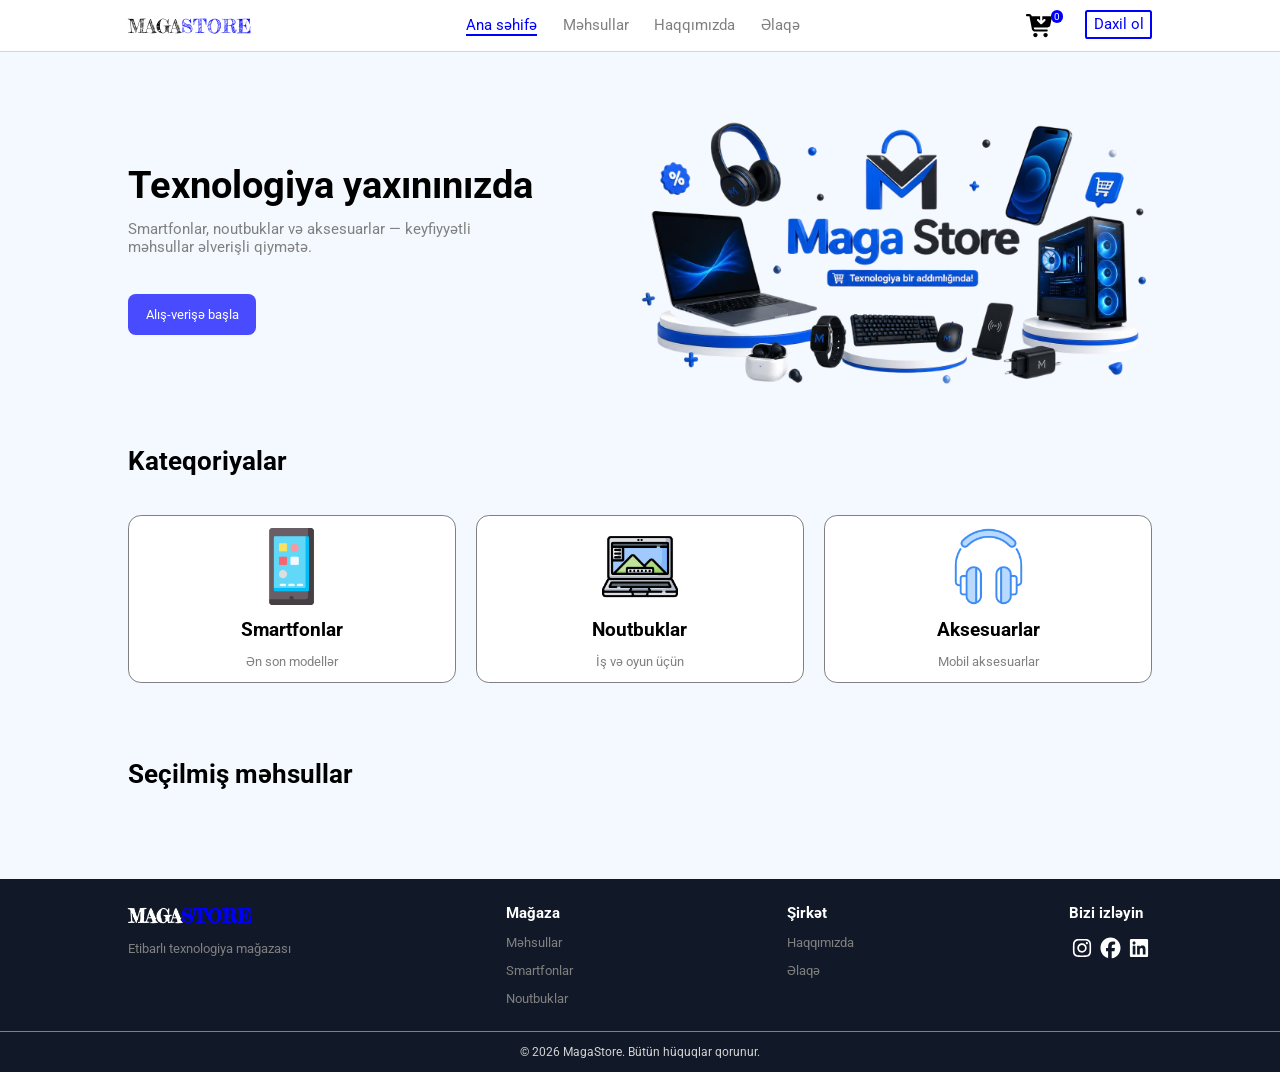
<file: index.html>
<!doctype html>
<html lang="en">
  <head>
    <meta charset="UTF-8" />
    <meta name="viewport" content="width=device-width, initial-scale=1.0" />
    <title>Maga Store</title>
    <link rel="icon" href="./image/letter-m.png" type="image/x-icon"/>
    <link rel="stylesheet" href="./style.css" />
  </head>
  <body>
    <header>
      <div class="container">
        <a href="./index.html" class="logo">MAGA<span class="logo2">STORE</span></a>
        <nav class="menu">
          <a href="./index.html" class="nav-a active">Ana səhifə</a>
          <a href="./products.html" class="nav-a">Məhsullar</a>
          <a href="./about.html" class="nav-a">Haqqımızda</a>
          <a href="./contact.html" class="nav-a">Əlaqə</a>
        </nav>
        <div class="nav-actions">
          <a href="./cart.html" class="cart-btn"><img src="./image/cart.svg" class="cart" alt="cart"><span class="cart-count">0</span></a>
          <a href="./login.html" class="login-btn">Daxil ol</a>
          <a href="./auth.html" class="user-icon"><img class="user-icon-img" src="./image/user-icon.svg" alt="user-icon"></a>
          <img src="./image/bars.svg" class="bars" alt="bars">
        </div>
      </div>
    </header>

    <div class="menu-phone">
      <a href="./index.html" class="nav-a active">Ana səhifə</a>
      <a href="./products.html" class="nav-a">Məhsullar</a>
      <a href="./about.html" class="nav-a">Haqqımızda</a>
      <a href="./contact.html" class="nav-a">Əlaqə</a>
    </div>

    <main>
      <section class="first-section">
        <div class="first-boxes">
          <div class="first-box">
            <h1 class="first-h1">Texnologiya yaxınınızda</h1>
            <p class="first-p">Smartfonlar, noutbuklar və aksesuarlar — keyfiyyətli məhsullar əlverişli qiymətə.</p>
            <a href="./products.html" class="first-btn">Alış-verişə başla</a>
          </div>
          <img src="./image/logoimg.png" class="logo-img" alt="logoimg">
        </div>
      </section>

      <section class="second-section">
        <div class="second-boxes">
          <h2 class="second-h2">Kateqoriyalar</h2>
          <div class="second-box">
            <a href="products.html?cat=smartphones" class="cat-card">
              <img src="./image/smartphone.png" class="cat-icon" alt="icon">
              <h3 class="second-h3">Smartfonlar</h3>
              <p class="second-p">Ən son modellər</p>
            </a>
            <a href="products.html?cat=laptops" class="cat-card">
              <img src="./image/laptop.png" class="cat-icon" alt="icon">
              <h3 class="second-h3">Noutbuklar</h3>
              <p class="second-p">İş və oyun üçün</p>
            </a>
            <a href="products.html?cat=mobile-accessories" class="cat-card">
              <img src="./image/headphone.png" class="cat-icon" alt="icon">
              <h3 class="second-h3">Aksesuarlar</h3>
              <p class="second-p">Mobil aksesuarlar</p>
            </a>
          </div>
        </div>
      </section>

      <section class="product-section">
        <div class="product-section-box">
          <h2 class="product-h2">Seçilmiş məhsullar</h2>
          <div class="product-boxes">

            <!-- product card -->

          </div>
        </div>
      </section>
    </main>

    <footer>
      <div class="footer-boxes">
        <div class="footer-box">
          <h3 h3 class="logo1-f">MAGA<span class="logo2-f">STORE</span></h3>
          <p>Etibarlı texnologiya mağazası</p>
        </div>
        <div class="footer-box">
          <h4 class="footer-h4">Mağaza</h4>
          <a href="products.html">Məhsullar</a>
          <a href="products.html?cat=smartphones">Smartfonlar</a>
          <a href="products.html?cat=laptops">Noutbuklar</a>
        </div>
        <div class="footer-box">
          <h4 class="footer-h4">Şirkət</h4>
          <a href="about.html">Haqqımızda</a>
          <a href="contact.html">Əlaqə</a>
        </div>
        <div class="footer-box">
          <h4 class="footer-h4">Bizi izləyin</h4>
          <div class="social">
            <a href="https://www.instagram.com/1brah1m0v_011?igsh=dmVxOXRwNG8xNXly" target="_blank">
              <img src="./image/instagram-icon.svg" alt="instagram-icon">
            </a>
            <a href="https://www.facebook.com/share/1G3UftN7m4/" target="_blank">
              <img src="./image/facebook-icon.svg" alt="facebook-icon">
            </a>
            <a href="https://www.linkedin.com/in/m%C9%99h%C9%99mm%C9%99d-ibrahimli-a560a5385?utm_source=share_via&utm_content=profile&utm_medium=member_android" target="_blank">
              <img src="./image/linkedin-icon.svg" alt="linkedin-icon">
            </a>
          </div>
        </div>
      </div>
      <div class="footer-bottom">© 2026 MagaStore. Bütün hüquqlar qorunur.</div>
    </footer>

    <script src="./script.js"></script>
    <script src="./product.js"></script>
    <script src="./cart.js"></script>
    <script src="./login.js"></script>
  </body>
</html>
</file>
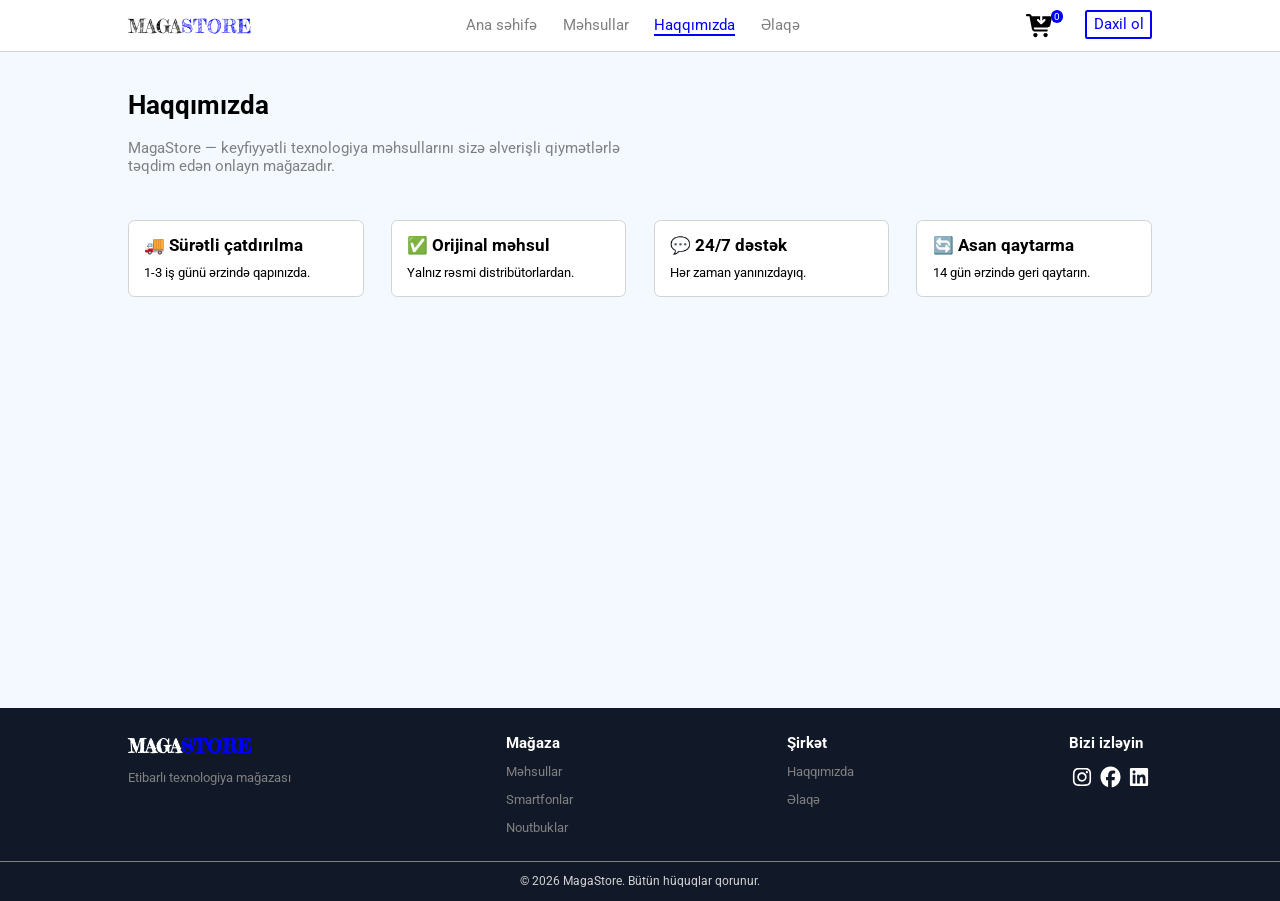
<file: about.html>
<!doctype html>
<html lang="en">
  <head>
    <meta charset="UTF-8" />
    <meta name="viewport" content="width=device-width, initial-scale=1.0" />
    <title>Maga Store - Haqqımızda</title>
    <link rel="icon" href="./image/letter-m.png" type="image/x-icon" />
    <link rel="stylesheet" href="./about.css" />
  </head>
  <body>
    <header>
      <div class="container">
        <a href="./index.html" class="logo">MAGA<span class="logo2">STORE</span></a>
        <nav class="menu">
          <a href="./index.html" class="nav-a">Ana səhifə</a>
          <a href="./products.html" class="nav-a">Məhsullar</a>
          <a href="./about.html" class="nav-a active">Haqqımızda</a>
          <a href="./contact.html" class="nav-a">Əlaqə</a>
        </nav>
        <div class="nav-actions">
          <a href="./cart.html" class="cart-btn"><img src="./image/cart.svg" class="cart" alt="cart"><span class="cart-count">0</span></a>
          <a href="./login.html" class="login-btn">Daxil ol</a>
          <a href="./auth.html" class="user-icon"><img class="user-icon-img" src="./image/user-icon.svg" alt="user-icon"></a>
          <img src="./image/bars.svg" class="bars" alt="bars">
        </div>
      </div>
    </header>

    <div class="menu-phone">
      <a href="./index.html" class="nav-a">Ana səhifə</a>
      <a href="./products.html" class="nav-a">Məhsullar</a>
      <a href="./about.html" class="nav-a active">Haqqımızda</a>
      <a href="./contact.html" class="nav-a">Əlaqə</a>
    </div>

    <main>
      <section class="info-container">
        <h1 class="info-h1">Haqqımızda</h1>
        <p class="info-lead">MagaStore — keyfiyyətli texnologiya məhsullarını sizə əlverişli qiymətlərlə təqdim edən onlayn mağazadır.</p>
        <div class="info-box">
          <div class="info-card">
            <h3>🚚 Sürətli çatdırılma</h3>
            <p>1-3 iş günü ərzində qapınızda.</p>
          </div>
          <div class="info-card">
            <h3>✅ Orijinal məhsul</h3>
            <p>Yalnız rəsmi distribütorlardan.</p>
          </div>
          <div class="info-card">
            <h3>💬 24/7 dəstək</h3>
            <p>Hər zaman yanınızdayıq.</p>
          </div>
          <div class="info-card">
            <h3>🔄 Asan qaytarma</h3>
            <p>14 gün ərzində geri qaytarın.</p>
          </div>
        </div>
      </section>
    </main>

    <footer>
      <div class="footer-boxes">
        <div class="footer-box">
          <h3 h3 class="logo1-f">MAGA<span class="logo2-f">STORE</span></h3>
          <p>Etibarlı texnologiya mağazası</p>
        </div>
        <div class="footer-box">
          <h4 class="footer-h4">Mağaza</h4>
          <a href="products.html">Məhsullar</a>
          <a href="products.html?cat=smartphones">Smartfonlar</a>
          <a href="products.html?cat=laptops">Noutbuklar</a>
        </div>
        <div class="footer-box">
          <h4 class="footer-h4">Şirkət</h4>
          <a href="about.html">Haqqımızda</a>
          <a href="contact.html">Əlaqə</a>
        </div>
        <div class="footer-box">
          <h4 class="footer-h4">Bizi izləyin</h4>
          <div class="social">
            <a href="https://www.instagram.com/1brah1m0v_011?igsh=dmVxOXRwNG8xNXly" target="_blank">
              <img src="./image/instagram-icon.svg" alt="instagram-icon">
            </a>
            <a href="https://www.facebook.com/share/1G3UftN7m4/" target="_blank">
              <img src="./image/facebook-icon.svg" alt="facebook-icon">
            </a>
            <a href="https://www.linkedin.com/in/m%C9%99h%C9%99mm%C9%99d-ibrahimli-a560a5385?utm_source=share_via&utm_content=profile&utm_medium=member_android" target="_blank">
              <img src="./image/linkedin-icon.svg" alt="linkedin-icon">
            </a>
          </div>
        </div>
      </div>
      <div class="footer-bottom">© 2026 MagaStore. Bütün hüquqlar qorunur.</div>
    </footer>

    <script src="./script.js"></script>
    <script src="./cart.js"></script>
    <script src="./login.js"></script>
  </body>
</html>
</file>
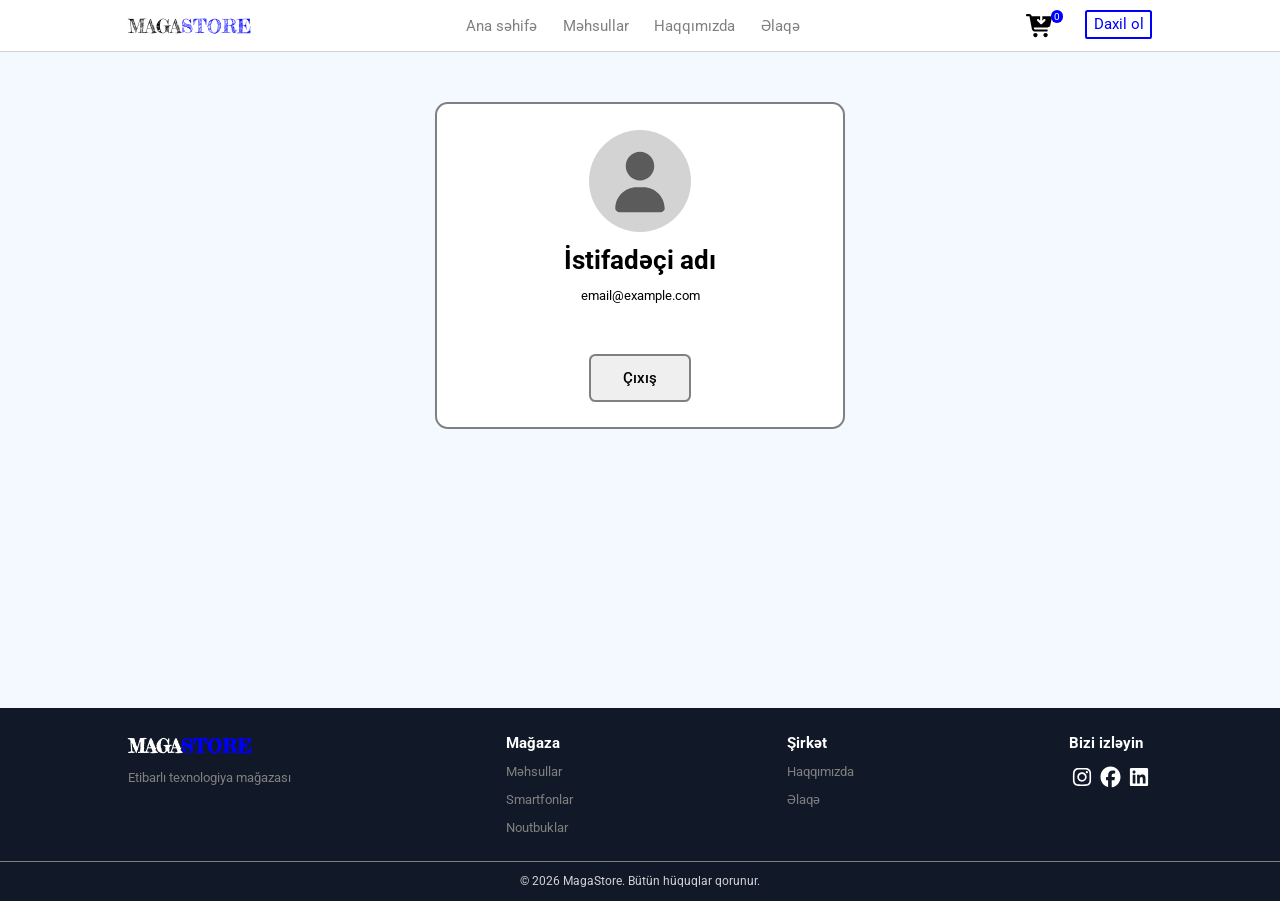
<file: auth.html>
<!DOCTYPE html>
<html lang="en">
<head>
    <meta charset="UTF-8">
    <meta name="viewport" content="width=device-width, initial-scale=1.0">
    <title>Maga Store - Hesab</title>
    <link rel="icon" href="./image/letter-m.png" type="image/x-icon" />
    <link rel="stylesheet" href="./auth.css" />
</head>
<body>
    <header>
      <div class="container">
        <a href="./index.html" class="logo">MAGA<span class="logo2">STORE</span></a>
        <nav class="menu">
          <a href="./index.html" class="nav-a">Ana səhifə</a>
          <a href="./products.html" class="nav-a">Məhsullar</a>
          <a href="./about.html" class="nav-a">Haqqımızda</a>
          <a href="./contact.html" class="nav-a">Əlaqə</a>
        </nav>
        <div class="nav-actions">
          <a href="./cart.html" class="cart-btn"><img src="./image/cart.svg" class="cart" alt="cart"><span class="cart-count">0</span></a>
          <a href="./login.html" class="login-btn">Daxil ol</a>
          <a href="./auth.html" class="user-icon active"><img class="user-icon-img" src="./image/user-icon.svg" alt="user-icon"></a>
          <img src="./image/bars.svg" class="bars" alt="bars">
        </div>
      </div>
    </header>

    <div class="menu-phone">
      <a href="./index.html" class="nav-a">Ana səhifə</a>
      <a href="./products.html" class="nav-a">Məhsullar</a>
      <a href="./about.html" class="nav-a">Haqqımızda</a>
      <a href="./contact.html" class="nav-a">Əlaqə</a>
    </div>

    <main>
         <section class="user-page-section">
          <div class="user-page-box">
            <img class="user-page-img" src="./image/user-icon-2.svg" alt="">
            <h1 class="user-page-h1">İstifadəçi adı</h1>
            <p class="user-page-p">email@example.com</p>
            <button class="user-logout-btn">Çıxış</button>
          </div>
         </section>
    </main>

    <!-- footer  -->

    <footer>
      <div class="footer-boxes">
        <div class="footer-box">
          <h3 h3 class="logo1-f">MAGA<span class="logo2-f">STORE</span></h3>
          <p>Etibarlı texnologiya mağazası</p>
        </div>
        <div class="footer-box">
          <h4 class="footer-h4">Mağaza</h4>
          <a href="products.html">Məhsullar</a>
          <a href="products.html?cat=smartphones">Smartfonlar</a>
          <a href="products.html?cat=laptops">Noutbuklar</a>
        </div>
        <div class="footer-box">
          <h4 class="footer-h4">Şirkət</h4>
          <a href="about.html">Haqqımızda</a>
          <a href="contact.html">Əlaqə</a>
        </div>
        <div class="footer-box">
          <h4 class="footer-h4">Bizi izləyin</h4>
          <div class="social">
            <a href="https://www.instagram.com/1brah1m0v_011?igsh=dmVxOXRwNG8xNXly" target="_blank">
              <img src="./image/instagram-icon.svg" alt="instagram-icon">
            </a>
            <a href="https://www.facebook.com/share/1G3UftN7m4/" target="_blank">
              <img src="./image/facebook-icon.svg" alt="facebook-icon">
            </a>
            <a href="https://www.linkedin.com/in/m%C9%99h%C9%99mm%C9%99d-ibrahimli-a560a5385?utm_source=share_via&utm_content=profile&utm_medium=member_android" target="_blank">
              <img src="./image/linkedin-icon.svg" alt="linkedin-icon">
            </a>
          </div>
        </div>
      </div>
      <div class="footer-bottom">© 2026 MagaStore. Bütün hüquqlar qorunur.</div>
    </footer>

    <script src="./script.js"></script>
    <script src="./cart.js"></script>
    <script src="./login.js"></script>
</body>
</html>
</file>
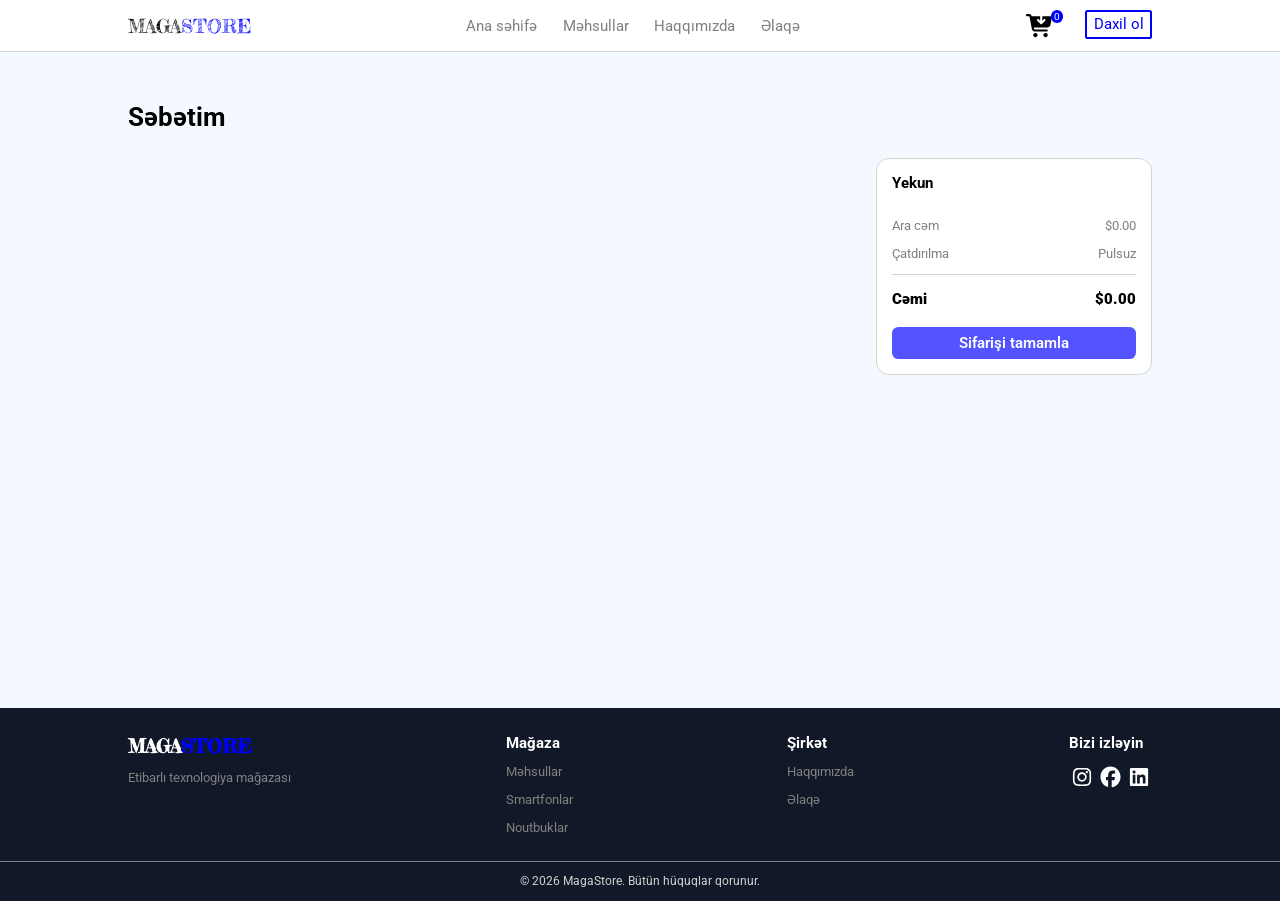
<file: cart.html>
<!doctype html>
<html lang="en">
  <head>
    <meta charset="UTF-8" />
    <meta name="viewport" content="width=device-width, initial-scale=1.0" />
    <title>Maga Store - Səbət</title>
    <link rel="icon" href="./image/letter-m.png" type="image/x-icon" />
    <link rel="stylesheet" href="./cart.css" />
  </head>
  <body>
    <header>
      <div class="container">
        <a href="./index.html" class="logo">MAGA<span class="logo2">STORE</span></a>
        <nav class="menu">
          <a href="./index.html" class="nav-a">Ana səhifə</a>
          <a href="./products.html" class="nav-a">Məhsullar</a>
          <a href="./about.html" class="nav-a">Haqqımızda</a>
          <a href="./contact.html" class="nav-a">Əlaqə</a>
        </nav>
        <div class="nav-actions">
          <a href="./cart.html" class="cart-btn"><img src="./image/cart.svg" class="cart" alt="cart"><span class="cart-count">0</span></a>
          <a href="./login.html" class="login-btn">Daxil ol</a>
          <a href="./auth.html" class="user-icon"><img class="user-icon-img" src="./image/user-icon.svg" alt="user-icon"></a>
          <img src="./image/bars.svg" class="bars" alt="bars">
        </div>
      </div>
    </header>

    <div class="menu-phone">
      <a href="./index.html" class="nav-a active">Ana səhifə</a>
      <a href="./products.html" class="nav-a">Məhsullar</a>
      <a href="./about.html" class="nav-a">Haqqımızda</a>
      <a href="./contact.html" class="nav-a">Əlaqə</a>
    </div>

    <main>
      <section class="cart-container">
        <h1 class="cart-h1">Səbətim</h1>
        <div class="cart-layout">
          <div id="cart-items" class="cart-items">

            <!-- cart item -->

          </div>

          <aside class="cart-summary">
            <h3 class="cart-h3">Yekun</h3>
            <div class="cart-row">
              <span>Ara cəm</span>
              <span id="subtotal">$0</span>
            </div>
            <div class="cart-row">
              <span>Çatdırılma</span>
              <span>Pulsuz</span>
            </div>
            <div class="cart-row cart-total">
              <p>Cəmi</p>
              <p id="cart-total">$0</p>
            </div>
            <button class="cart-pay-button">Sifarişi tamamla</button>
          </aside>
        </div>
      </section>
    </main>

    <footer>
      <div class="footer-boxes">
        <div class="footer-box">
          <h3 h3 class="logo1-f">MAGA<span class="logo2-f">STORE</span></h3>
          <p>Etibarlı texnologiya mağazası</p>
        </div>
        <div class="footer-box">
          <h4 class="footer-h4">Mağaza</h4>
          <a href="products.html">Məhsullar</a>
          <a href="products.html?cat=smartphones">Smartfonlar</a>
          <a href="products.html?cat=laptops">Noutbuklar</a>
        </div>
        <div class="footer-box">
          <h4 class="footer-h4">Şirkət</h4>
          <a href="about.html">Haqqımızda</a>
          <a href="contact.html">Əlaqə</a>
        </div>
        <div class="footer-box">
          <h4 class="footer-h4">Bizi izləyin</h4>
          <div class="social">
            <a href="https://www.instagram.com/1brah1m0v_011?igsh=dmVxOXRwNG8xNXly" target="_blank">
              <img src="./image/instagram-icon.svg" alt="instagram-icon">
            </a>
            <a href="https://www.facebook.com/share/1G3UftN7m4/" target="_blank">
              <img src="./image/facebook-icon.svg" alt="facebook-icon">
            </a>
            <a href="https://www.linkedin.com/in/m%C9%99h%C9%99mm%C9%99d-ibrahimli-a560a5385?utm_source=share_via&utm_content=profile&utm_medium=member_android" target="_blank">
              <img src="./image/linkedin-icon.svg" alt="linkedin-icon">
            </a>
          </div>
        </div>
      </div>
      <div class="footer-bottom">© 2026 MagaStore. Bütün hüquqlar qorunur.</div>
    </footer>

    <script src="./script.js"></script>
    <script src="./cart.js"></script>
    <script src="./login.js"></script>
  </body>
</html>
</file>
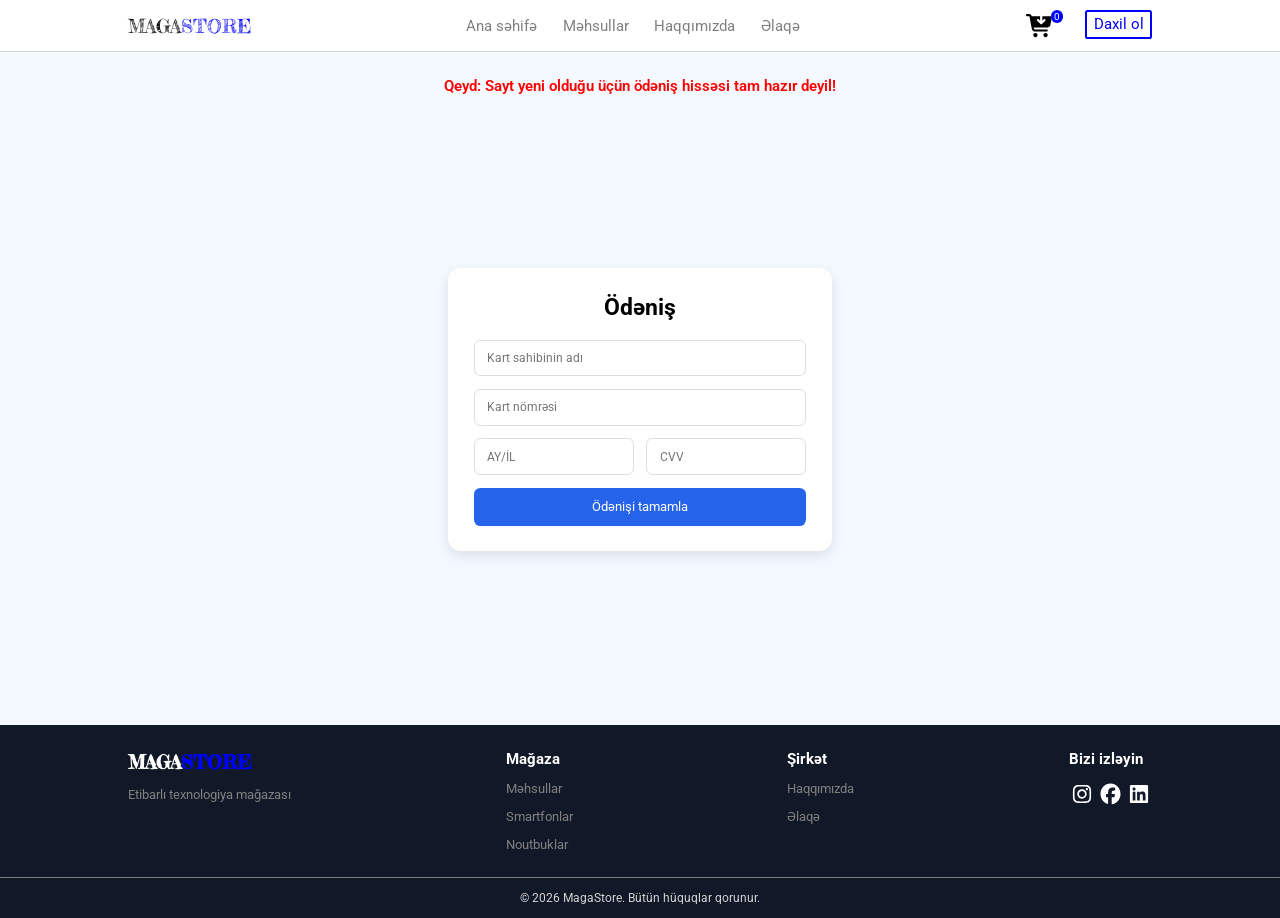
<file: checkout.html>
<!DOCTYPE html>
<html lang="en">
<head>
    <meta charset="UTF-8">
    <meta name="viewport" content="width=device-width, initial-scale=1.0">
    <title>Maga Store - Ödəniş</title>
    <link rel="icon" href="./image/letter-m.png" type="image/x-icon" />
    <link rel="stylesheet" href="./checkout.css"/>
</head>
<body>
    <header>
      <div class="container">
        <a href="./index.html" class="logo">MAGA<span class="logo2">STORE</span></a>
        <nav class="menu">
          <a href="./index.html" class="nav-a">Ana səhifə</a>
          <a href="./products.html" class="nav-a">Məhsullar</a>
          <a href="./about.html" class="nav-a">Haqqımızda</a>
          <a href="./contact.html" class="nav-a">Əlaqə</a>
        </nav>
        <div class="nav-actions">
          <a href="./cart.html" class="cart-btn"><img src="./image/cart.svg" class="cart" alt="cart"><span class="cart-count">0</span></a>
          <a href="./login.html" class="login-btn">Daxil ol</a>
          <a href="./auth.html" class="user-icon"><img class="user-icon-img" src="./image/user-icon.svg" alt="user-icon"></a>
          <img src="./image/bars.svg" class="bars" alt="bars">
        </div>
      </div>
    </header>

    <div class="menu-phone">
      <a href="./index.html" class="nav-a">Ana səhifə</a>
      <a href="./products.html" class="nav-a">Məhsullar</a>
      <a href="./about.html" class="nav-a">Haqqımızda</a>
      <a href="./contact.html" class="nav-a">Əlaqə</a>
    </div>

    <main>
        <div class="notification">Qeyd: Sayt yeni olduğu üçün ödəniş hissəsi tam hazır deyil!</div>
        
        <section class="checkout-section">
            <div class="checkout-card">
                <h1 class="checkout-title">Ödəniş</h1>

                <form class="checkout-form">
                    <input type="text" placeholder="Kart sahibinin adı" required>
                    <input type="text" placeholder="Kart nömrəsi" maxlength="16" required>
                    <div class="card-row">
                        <input type="text" placeholder="AY/İL" maxlength="5" required>
                        <input type="password" placeholder="CVV" maxlength="3" required>
                    </div>

                    <button type="submit" class="pay-btn">Ödənişi tamamla</button>
                </form>
            </div>
        </section>
    </main>

    <footer>
      <div class="footer-boxes">
        <div class="footer-box">
          <h3 h3 class="logo1-f">MAGA<span class="logo2-f">STORE</span></h3>
          <p>Etibarlı texnologiya mağazası</p>
        </div>
        <div class="footer-box">
          <h4 class="footer-h4">Mağaza</h4>
          <a href="products.html">Məhsullar</a>
          <a href="products.html?cat=smartphones">Smartfonlar</a>
          <a href="products.html?cat=laptops">Noutbuklar</a>
        </div>
        <div class="footer-box">
          <h4 class="footer-h4">Şirkət</h4>
          <a href="about.html">Haqqımızda</a>
          <a href="contact.html">Əlaqə</a>
        </div>
        <div class="footer-box">
          <h4 class="footer-h4">Bizi izləyin</h4>
          <div class="social">
            <a href="https://www.instagram.com/1brah1m0v_011?igsh=dmVxOXRwNG8xNXly" target="_blank">
              <img src="./image/instagram-icon.svg" alt="instagram-icon">
            </a>
            <a href="https://www.facebook.com/share/1G3UftN7m4/" target="_blank">
              <img src="./image/facebook-icon.svg" alt="facebook-icon">
            </a>
            <a href="https://www.linkedin.com/in/m%C9%99h%C9%99mm%C9%99d-ibrahimli-a560a5385?utm_source=share_via&utm_content=profile&utm_medium=member_android" target="_blank">
              <img src="./image/linkedin-icon.svg" alt="linkedin-icon">
            </a>
          </div>
        </div>
      </div>
      <div class="footer-bottom">© 2026 MagaStore. Bütün hüquqlar qorunur.</div>
    </footer>

    <script src="./script.js"></script>
    <script src="./cart.js"></script>
    <script src="./login.js"></script>
</body>
</html>
</file>
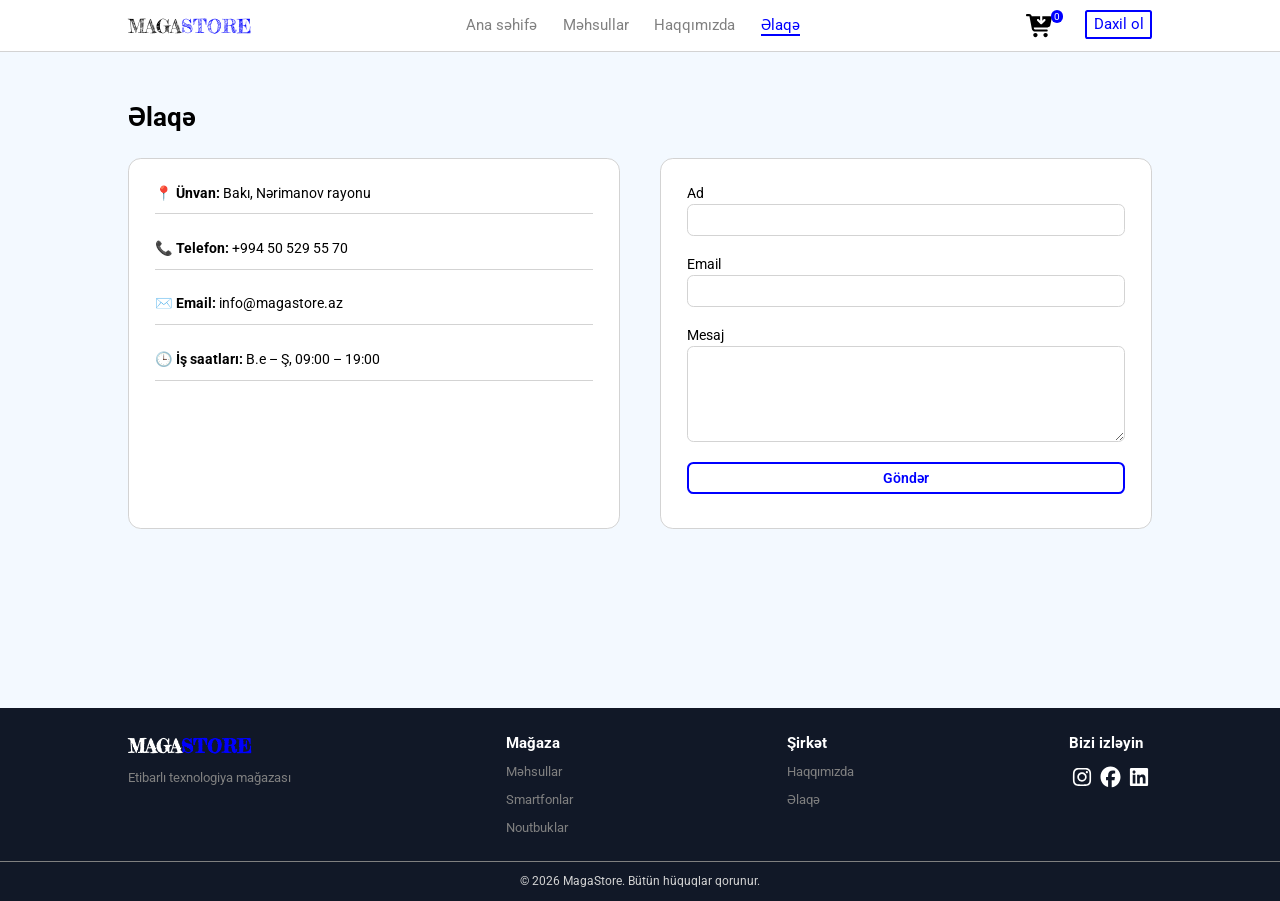
<file: contact.html>
<!doctype html>
<html lang="en">
  <head>
    <meta charset="UTF-8" />
    <meta name="viewport" content="width=device-width, initial-scale=1.0" />
    <title>Maga Store - Əlaqə</title>
    <link rel="icon" href="./image/letter-m.png" type="image/x-icon" />
    <link rel="stylesheet" href="./contact.css" />
  </head>
  <body>
    <header>
      <div class="container">
        <a href="./index.html" class="logo">MAGA<span class="logo2">STORE</span></a>
        <nav class="menu">
          <a href="./index.html" class="nav-a">Ana səhifə</a>
          <a href="./products.html" class="nav-a">Məhsullar</a>
          <a href="./about.html" class="nav-a">Haqqımızda</a>
          <a href="./contact.html" class="nav-a active">Əlaqə</a>
        </nav>
        <div class="nav-actions">
          <a href="./cart.html" class="cart-btn"><img src="./image/cart.svg" class="cart" alt="cart"><span class="cart-count">0</span></a>
          <a href="./login.html" class="login-btn">Daxil ol</a>
          <a href="./auth.html" class="user-icon"><img class="user-icon-img" src="./image/user-icon.svg" alt="user-icon"></a>
          <img src="./image/bars.svg" class="bars" alt="bars">
        </div>
      </div>
    </header>

    <div class="menu-phone">
      <a href="./index.html" class="nav-a">Ana səhifə</a>
      <a href="./products.html" class="nav-a">Məhsullar</a>
      <a href="./about.html" class="nav-a">Haqqımızda</a>
      <a href="./contact.html" class="nav-a active">Əlaqə</a>
    </div>

    <main>
      <section class="contact-container">
        <h1 class="contact-h1">Əlaqə</h1>
        <div class="contact-layout">
          <div class="contact-info">
            <div class="contact-info-row"><strong>📍 Ünvan:</strong> Bakı, Nərimanov rayonu</div>
            <div class="contact-info-row"><strong>📞 Telefon:</strong> +994 50 529 55 70</div>
            <div class="contact-info-row"><strong>✉️ Email:</strong> info@magastore.az</div>
            <div class="contact-info-row"><strong>🕒 İş saatları:</strong> B.e – Ş, 09:00 – 19:00</div>
          </div>
          <form class="contact-form">
            <label>Ad
              <input type="text" required/>
            </label>
            <label>Email
              <input type="email" required/>
            </label>
            <label>Mesaj
              <textarea required></textarea>
            </label>
            <button class="contact-btn" type="submit">Göndər</button>
          </form>
        </div>
      </section>
    </main>

    <footer>
      <div class="footer-boxes">
        <div class="footer-box">
          <h3 h3 class="logo1-f">MAGA<span class="logo2-f">STORE</span></h3>
          <p>Etibarlı texnologiya mağazası</p>
        </div>
        <div class="footer-box">
          <h4 class="footer-h4">Mağaza</h4>
          <a href="products.html">Məhsullar</a>
          <a href="products.html?cat=smartphones">Smartfonlar</a>
          <a href="products.html?cat=laptops">Noutbuklar</a>
        </div>
        <div class="footer-box">
          <h4 class="footer-h4">Şirkət</h4>
          <a href="about.html">Haqqımızda</a>
          <a href="contact.html">Əlaqə</a>
        </div>
        <div class="footer-box">
          <h4 class="footer-h4">Bizi izləyin</h4>
          <div class="social">
            <a href="https://www.instagram.com/1brah1m0v_011?igsh=dmVxOXRwNG8xNXly" target="_blank">
              <img src="./image/instagram-icon.svg" alt="instagram-icon">
            </a>
            <a href="https://www.facebook.com/share/1G3UftN7m4/" target="_blank">
              <img src="./image/facebook-icon.svg" alt="facebook-icon">
            </a>
            <a href="https://www.linkedin.com/in/m%C9%99h%C9%99mm%C9%99d-ibrahimli-a560a5385?utm_source=share_via&utm_content=profile&utm_medium=member_android" target="_blank">
              <img src="./image/linkedin-icon.svg" alt="linkedin-icon">
            </a>
          </div>
        </div>
      </div>
      <div class="footer-bottom">© 2026 MagaStore. Bütün hüquqlar qorunur.</div>
    </footer>

    <script src="./script.js"></script>
    <script src="./cart.js"></script>
    <script src="./login.js"></script>
  </body>
</html>
</file>
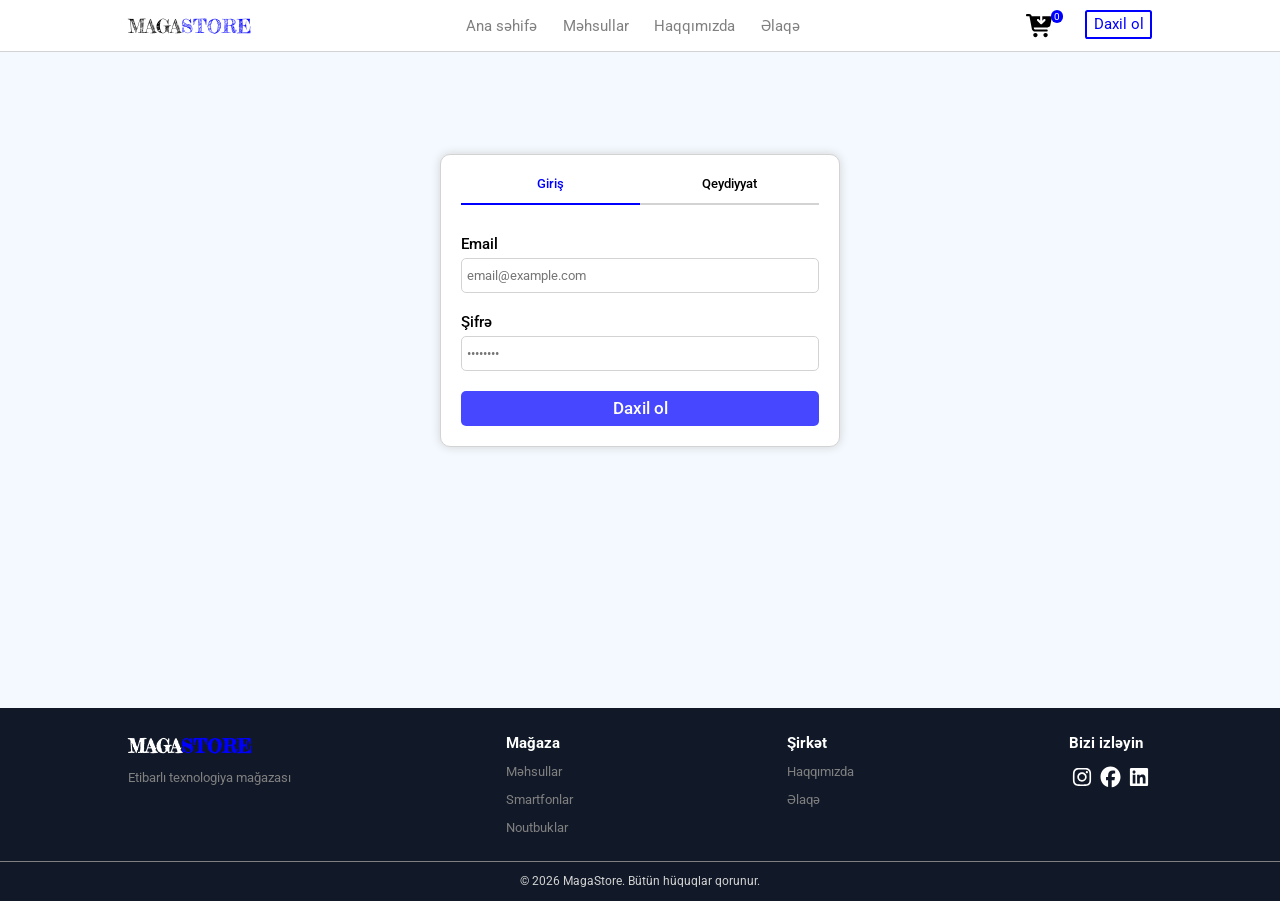
<file: login.html>
<!doctype html>
<html lang="en">
  <head>
    <meta charset="UTF-8" />
    <meta name="viewport" content="width=device-width, initial-scale=1.0" />
    <title>Maga Store</title>
    <link rel="icon" href="./image/letter-m.png" type="image/x-icon" />
    <link rel="stylesheet" href="./login.css" />
  </head>
  <body>
    <header>
      <div class="container">
        <a href="./index.html" class="logo">MAGA<span class="logo2">STORE</span></a>
        <nav class="menu">
          <a href="./index.html" class="nav-a">Ana səhifə</a>
          <a href="./products.html" class="nav-a">Məhsullar</a>
          <a href="./about.html" class="nav-a">Haqqımızda</a>
          <a href="./contact.html" class="nav-a">Əlaqə</a>
        </nav>
        <div class="nav-actions">
          <a href="./cart.html" class="cart-btn"><img src="./image/cart.svg" class="cart" alt="cart"><span class="cart-count">0</span></a>
          <a href="./login.html" class="login-btn">Daxil ol</a>
          <a href="./auth.html" class="user-icon"><img class="user-icon-img" src="./image/user-icon.svg" alt="user-icon"></a>
          <img src="./image/bars.svg" class="bars" alt="bars">
        </div>
      </div>
    </header>

    <div class="menu-phone">
      <a href="./index.html" class="nav-a active">Ana səhifə</a>
      <a href="./products.html" class="nav-a">Məhsullar</a>
      <a href="./about.html" class="nav-a">Haqqımızda</a>
      <a href="./contact.html" class="nav-a">Əlaqə</a>
    </div>

    <main>
      <section class="auth-container">
        <div class="auth-cards">
          <div class="auth-tabs">
            <button class="auth-tab login active-tab">Giriş</button>
            <button class="auth-tab signup">Qeydiyyat</button>
          </div>

          <form id="login-form" class="auth-form">
            <label>Email
              <input class="login-email" type="email" required placeholder="email@example.com"/>
            </label>
            <label>Şifrə
              <input class="login-password" type="password" required placeholder="••••••••"/>
            </label>
            <p class="login-alert">Email və ya şifrə yanlışdır!</p>
            <button class="login-button" type="submit">Daxil ol</button>
          </form>

          <form id="signup-form" class="auth-form hidden">
            <label>Ad Soyad
              <input class="signup-name" type="text" required placeholder="Məhəmməd İbrahimli"/>
            </label>
            <label>Email
              <input class="signup-email" type="email" required placeholder="email@example.com"/>
            </label>
            <label>Şifrə
              <input class="signup-password" type="password" required placeholder="••••••••"/>
            </label>
            <p class="signup-alert">Şifrə ən az 8 simvol olmalıdır!</p>
            <p class="signup-success">Hesab uğurla yaradıldı!</p>
            <button class="signup-button" type="submit">Qeydiyyatdan keç</button>
          </form>
        </div>
      </section>
    </main>

    <footer>
      <div class="footer-boxes">
        <div class="footer-box">
          <h3 h3 class="logo1-f">MAGA<span class="logo2-f">STORE</span></h3>
          <p>Etibarlı texnologiya mağazası</p>
        </div>
        <div class="footer-box">
          <h4 class="footer-h4">Mağaza</h4>
          <a href="products.html">Məhsullar</a>
          <a href="products.html?cat=smartphones">Smartfonlar</a>
          <a href="products.html?cat=laptops">Noutbuklar</a>
        </div>
        <div class="footer-box">
          <h4 class="footer-h4">Şirkət</h4>
          <a href="about.html">Haqqımızda</a>
          <a href="contact.html">Əlaqə</a>
        </div>
        <div class="footer-box">
          <h4 class="footer-h4">Bizi izləyin</h4>
          <div class="social">
            <a href="https://www.instagram.com/1brah1m0v_011?igsh=dmVxOXRwNG8xNXly" target="_blank">
              <img src="./image/instagram-icon.svg" alt="instagram-icon">
            </a>
            <a href="https://www.facebook.com/share/1G3UftN7m4/" target="_blank">
              <img src="./image/facebook-icon.svg" alt="facebook-icon">
            </a>
            <a href="https://www.linkedin.com/in/m%C9%99h%C9%99mm%C9%99d-ibrahimli-a560a5385?utm_source=share_via&utm_content=profile&utm_medium=member_android" target="_blank">
              <img src="./image/linkedin-icon.svg" alt="linkedin-icon">
            </a>
          </div>
        </div>
      </div>
      <div class="footer-bottom">© 2026 MagaStore. Bütün hüquqlar qorunur.</div>
    </footer>

    <script src="./script.js"></script>
    <script src="./cart.js"></script>
    <script src="./login.js"></script>
  </body>
</html>
</file>
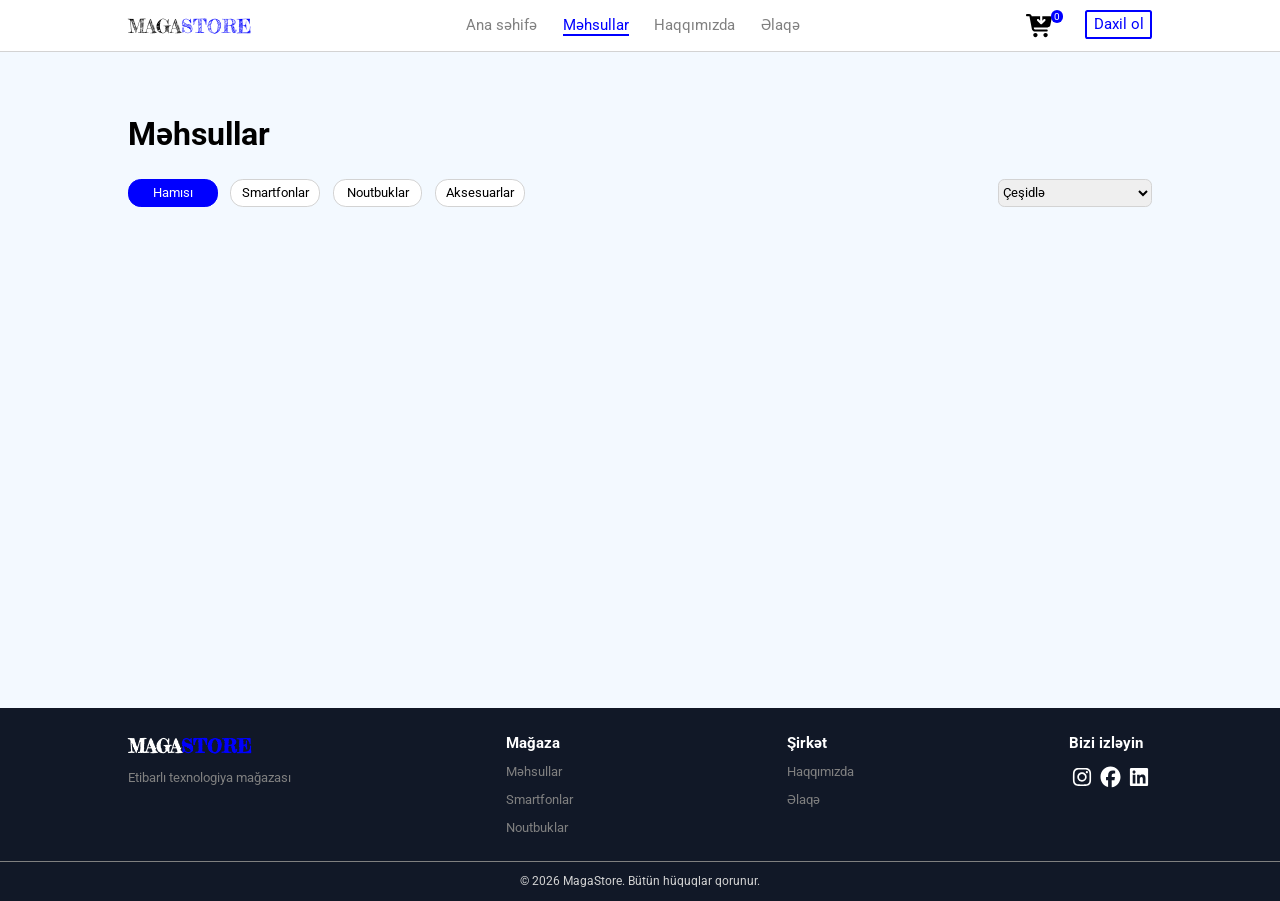
<file: products.html>
<!doctype html>
<html lang="en">
  <head>
    <meta charset="UTF-8" />
    <meta name="viewport" content="width=device-width, initial-scale=1.0" />
    <title>Maga Store - Məhsullar</title>
    <link rel="icon" href="./image/letter-m.png" type="image/x-icon" />
    <link rel="stylesheet" href="./products.css" />
  </head>
  <body>
    <header>
      <div class="container">
        <a href="./index.html" class="logo">MAGA<span class="logo2">STORE</span></a>
        <nav class="menu">
          <a href="./index.html" class="nav-a">Ana səhifə</a>
          <a href="./products.html" class="nav-a active">Məhsullar</a>
          <a href="./about.html" class="nav-a">Haqqımızda</a>
          <a href="./contact.html" class="nav-a">Əlaqə</a>
        </nav>
        <div class="nav-actions">
          <a href="./cart.html" class="cart-btn"><img src="./image/cart.svg" class="cart" alt="cart"><span class="cart-count">0</span></a>
          <a href="./login.html" class="login-btn">Daxil ol</a>
          <a href="./auth.html" class="user-icon"><img class="user-icon-img" src="./image/user-icon.svg" alt="user-icon"></a>
          <img src="./image/bars.svg" class="bars" alt="bars">
        </div>
      </div>
    </header>

    <div class="menu-phone">
      <a href="./index.html" class="nav-a">Ana səhifə</a>
      <a href="./products.html" class="nav-a active">Məhsullar</a>
      <a href="./about.html" class="nav-a">Haqqımızda</a>
      <a href="./contact.html" class="nav-a">Əlaqə</a>
    </div>

    <main>
      <section class="product-section">
        <div class="product-section-box">
          <h2 class="product-h2">Məhsullar</h2>
          <div class="filter-box">
            <div class="filters">
              <button class="chip active-chip" value="all" data-cat="all">Hamısı</button>
              <button class="chip" value="smartphones" data-cat="smartphones">Smartfonlar</button>
              <button class="chip" value="laptops" data-cat="laptops">Noutbuklar</button>
              <button class="chip" value="mobile-accessories" data-cat="mobile-accessories">Aksesuarlar</button>
            </div>
            <select class="select">
              <option value="default">Çeşidlə</option>
              <option value="price-asc">Qiymət: Azdan çoxa</option>
              <option value="price-desc">Qiymət: Çoxdan aza</option>
              <option value="name-asc">Ad: A-Z</option>
              <option value="name-desc">Ad: Z-A</option>
            </select>
          </div>
          <div class="product-boxes2">

            <!-- product card -->

          </div>
        </div>
      </section>
    </main>

    <footer>
      <div class="footer-boxes">
        <div class="footer-box">
          <h3 h3 class="logo1-f">MAGA<span class="logo2-f">STORE</span></h3>
          <p>Etibarlı texnologiya mağazası</p>
        </div>
        <div class="footer-box">
          <h4 class="footer-h4">Mağaza</h4>
          <a href="products.html">Məhsullar</a>
          <a href="products.html?cat=smartphones">Smartfonlar</a>
          <a href="products.html?cat=laptops">Noutbuklar</a>
        </div>
        <div class="footer-box">
          <h4 class="footer-h4">Şirkət</h4>
          <a href="about.html">Haqqımızda</a>
          <a href="contact.html">Əlaqə</a>
        </div>
        <div class="footer-box">
          <h4 class="footer-h4">Bizi izləyin</h4>
          <div class="social">
            <a href="https://www.instagram.com/1brah1m0v_011?igsh=dmVxOXRwNG8xNXly" target="_blank">
              <img src="./image/instagram-icon.svg" alt="instagram-icon">
            </a>
            <a href="https://www.facebook.com/share/1G3UftN7m4/" target="_blank">
              <img src="./image/facebook-icon.svg" alt="facebook-icon">
            </a>
            <a href="https://www.linkedin.com/in/m%C9%99h%C9%99mm%C9%99d-ibrahimli-a560a5385?utm_source=share_via&utm_content=profile&utm_medium=member_android" target="_blank">
              <img src="./image/linkedin-icon.svg" alt="linkedin-icon">
            </a>
          </div>
        </div>
      </div>
      <div class="footer-bottom">© 2026 MagaStore. Bütün hüquqlar qorunur.</div>
    </footer>

    <script src="./script.js"></script>
    <script src="./product.js"></script>
    <script src="./cart.js"></script>
    <script src="./login.js"></script>
  </body>
</html>
</file>
<file: style.css>
@import url('https://fonts.googleapis.com/css2?family=Roboto:ital,wght@0,100..900;1,100..900&display=swap');
@import url('https://fonts.googleapis.com/css2?family=Fredericka+the+Great&display=swap');

*{
    margin: 0;
    padding: 0;
    box-sizing: border-box;
    font-family: "Roboto", sans-serif;
}

header{
    width: 100%;
    background-color: white;
    border-bottom: 1px solid lightgray;
    position: fixed;
    top: 0;
    z-index: 1000;
}

.container{
    width: 80%;
    height: 4vw;
    margin: 0 auto;
    display: flex;
    justify-content: space-between;
    align-items: center;
}

.logo{
    font-family: "Fredericka the Great", serif;
    font-size: 1.5vw;
    text-decoration: none;
    color: black;
}

.logo2{
    font-family: "Fredericka the Great", serif;
    color: blue;
}

.menu{
    display: flex;
    gap: 2vw;
}

.menu-phone{
    display: none;
}

.nav-a{
    text-decoration: none;
    font-size: 1.2vw;
    color: gray;
}

.nav-a:hover{
    color: blue;
}

.active{
    color: blue;
    border-bottom: 0.2vw solid blue;
}

.nav-actions{
    display: flex;
    gap: 1.5vw;
}

.cart-btn{
    width: 4vw;
    height: 2.5vw;
    display: flex;
    justify-content: center;
    align-items: center;
    position: relative;
}

.cart{
    width: 2.2vw;
}

.cart-btn:hover{
    background-color: lightgray;
    border-radius: 10%;
}

.cart-count{
    background-color: blue;
    color: white;
    display: flex;
    justify-content: center;
    align-items: center;
    font-size: 0.8vw;
    width: 1vw;
    border-radius: 50%;
    position: absolute;
    top: 0;
    right: 0.2vw;
}

.login-btn{
    text-decoration: none;
    font-size: 1.2vw;
    color: blue;
    display: flex;
    justify-content: center;
    align-items: center;
    padding: 0.5vw;
    height: 2.3vw;
    border: 2px solid blue;
    border-radius: 0.2vw;
}

.login-btn:hover{
    background-color: blue;
    color: white;
}

.user-icon{
    width: 2.5vw;
    height: 2.3vw;
    display: none;
}

.user-icon:hover{
    scale: 1.1;
    transition: 300ms;
}

.user-icon-img{
    width: 100%;
}

.bars{
    display: none;
    width: 2.5vw;
}

main{
    width: 100%;
    /* min-height: 100vh; */
    min-height: calc(100vh - 19vw);
    background-color: #f3f9ff;
}

/* section 1 */

.first-section{
    width: 100%;
    background-color: #f3f9ff;
    margin-top: 4vw;
}

.first-boxes{
    width: 80%;
    margin: 0 auto;
    padding: 4vw 0;
    display: flex;
    justify-content: space-between;
    align-items: center;
}

.first-box{
    display: flex;
    flex-direction: column;
    gap: 1vw;
}

.first-h1{
    font-size: 3vw;
}

.first-p{
    width: 32vw;
    font-size: 1.2vw;
    color: gray;
}

.first-btn{
    text-decoration: none;
    display: flex;
    justify-content: center;
    align-items: center;
    width: 10vw;
    padding: 1vw;
    margin-top: 2vw;
    font-size: 1vw;
    border: none;
    border-radius: 0.6vw;
    background-color: rgba(0, 0, 255, 0.699);
    color: white;
}

.first-btn:hover{
    background-color: blue;
    cursor: pointer;
    box-shadow: 0 0 10px lightblue;
    margin-top: 1.9vw;
    margin-bottom: 0.1vw;
}

.logo-img{
    width: 40vw;
}

/* section 2 */

.second-section{
    width: 100%;
    background-color: #f3f9ff;
}

.second-boxes{
    width: 80%;
    margin: 0 auto;
}

.second-h2{
    font-size: 2vw;
}

.second-box{
    margin-top: 1vw;
    display: flex;
    justify-content: space-between;
    align-items: center;
    padding: 1vw 0;
}

.cat-card{
    width: 32%;
    background-color: white;
    display: flex;
    flex-direction: column;
    justify-content: center;
    align-items: center;
    gap: 1vw;
    text-decoration: none;
    padding: 1vw;
    margin-top: 1vw;
    border: 1px solid gray;
    border-radius: 1vw;
}

.cat-card:hover{
    border: 1px solid blue;
    box-shadow: 0 0 10px gray;
    margin-top: 0.8vw;
    transition: 400ms;
}

.cat-icon{
    width: 6vw;
}

.second-h3{
    font-size: 1.5vw;
    color: black;
}

.second-p{
    color: gray;
    font-size: 1vw;
}

/* product section3  */

.product-section{
    width: 100%;
    background-color: #f3f9ff;
}

.product-section-box{
    width: 80%;
    margin: 0 auto;
    padding: 5vw 0;
}

.product-h2{
    font-size: 2vw;
}

.product-boxes{
    margin-top: 2vw;
    display: flex;
    /* justify-content: space-between; */
    flex-wrap: wrap;
    gap: 2.1vw;
}

.product-card{
    width: 23%;
    display: flex;
    flex-direction: column;
    background-color: white;
    border-radius: 1vw;
    border: 1px solid lightgray;
}

.product-card:hover{
    box-shadow: 0 0 10px gray;
    scale: 1.01;
    transition: 400ms;
}

.product-img{
    background-color: lightgray;
    width: 100%;
    height: 19vw;
    display: flex;
    justify-content: center;
    align-items: center;
    padding: 1vw;
    border-radius: 1vw 1vw 0 0;
}

.product-img img{
    width: 100%;
}

.product-body{
    display: flex;
    flex-direction: column;
    padding: 1vw;
    gap: 1.2vw;
}

.product-title{
    font-size: 1.2vw;
    height: 2vw;
    font-weight: 600;
}

.product-meta{
    display: flex;
    justify-content: space-between;
    font-size: 0.9vw;
    color: gray;
}

.product-price{
    font-size: 1.2vw;
    font-weight: 900;
    color: blue;
}

.add-btn{
    height: 2.5vw;
    border: 1px solid lightgray;
    border-radius: 0.5vw;
    font-size: 1.1vw;
    margin-bottom: 0.5vw;
}

.add-btn:hover{
    background-color: blue;
    color: white;
    cursor: pointer;
}

/* footer  */

footer{
    width: 100%;
    background-color: rgb(17, 24, 39);
    color: white;
}

.footer-boxes{
    width: 80%;
    margin: 0 auto;
    padding: 2vw 0;
    display: flex;
    justify-content: space-between;
}

.footer-box{
    display: flex;
    flex-direction: column;
    gap: 1vw;
}

.logo1-f{
    font-family: "Fredericka the Great", serif;
    font-size: 1.5vw;
    text-decoration: none;
    color: white;
}

.logo2-f{
    font-family: "Fredericka the Great", serif;
    color: blue;
}

.footer-h4{
    font-size: 1.2vw;
}

.footer-box p,a{
    color: gray;
    text-decoration: none;
    font-size: 1vw;
}

.footer-box a:hover{
    color: white;
}

.social a img{
    width: 2vw;
}

.footer-bottom{
    width: 100%;
    text-align: center;
    font-size: 0.9vw;
    color: lightgray;
    padding: 1vw;
    border-top: 1px solid gray;
}

@media (max-width: 600px) {

    /* header  */

    .container{
        width: 80%;
        height: 12vw;
    }

    .logo{
    font-size: 4.5vw;
}

.menu{
    display: none;
}

.menu-phone{
    background-color: white;
    margin: 12vw auto 0;
    padding: 3vw;
    width: 100%;
    display: none;
    flex-direction: column;
    justify-content: space-between;
    align-items: center;
    gap: 3vw;
    border-bottom: 1px solid lightgray;
    position: fixed;
    top: 1px;
    z-index: 1000;
}

.nav-a{
    font-size: 3.6vw;
}

.nav-actions{
    gap: 3vw;
}

.cart-btn{
    width: 12vw;
    height: 7.5vw;

}

.cart{
    width: 6.6vw;
}

.cart-count{
    font-size: 2.4vw;
    width: 3vw;
    top: 0;
    right: 0.6vw;
}

.login-btn{
    font-size: 3.6vw;
    padding: 1.5vw;
    height: 6.9vw;
    border-radius: 0.6vw;
}

.user-icon{
    width: 7.5vw;
    height: 6.9vw;
}

.bars{
    display: block;
    width: 7.5vw;
}

main{
    min-height: calc(100vh - 19vw);
    /* flex  */
    /* margin-top: 45vw; */
    /* none  */
    margin-top: 12vw;
}

/* section 1 */

.first-section{
    margin-top: 0vw;
}

.first-boxes{
    width: 80%;
    padding: 8vw 0;
    flex-direction: column;
}

.first-box{
    gap: 2vw;
}

.first-h1{
    font-size: 6vw;
}

.first-p{
    width: 64vw;
    font-size: 2.4vw;
}

.first-btn{
    width: 20vw;
    padding: 2vw;
    margin-top: 4vw;
    font-size: 2vw;
    border-radius: 1.2vw;
}

.first-btn:hover{
    margin-top: 3.8vw;
    margin-bottom: 0.2vw;
}

.logo-img{
    width: 80vw;
}

.second-boxes{
    width: 80%;
}

.second-h2{
    font-size: 4vw;
}

.second-box{
    margin-top: 2vw;
    flex-direction: column;
    padding: 2vw 0;
}

.cat-card{
    width: 64%;
    gap: 2vw;
    padding: 2vw;
    margin-top: 2vw;
    border-radius: 2vw;
}

.cat-card:hover{
    margin-top: 1.6vw;
}

.cat-icon{
    width: 12vw;
}

.second-h3{
    font-size: 3vw;
}

.second-p{
    font-size: 2vw;
}

/* product section3  */

.product-section-box{
    width: 80%;
    padding: 10vw 0;
}

.product-h2{
    font-size: 4vw;
}

.product-boxes{
    margin-top: 4vw;
    justify-content: space-between;
    flex-wrap: wrap;
    gap: 2.1vw;
}

.product-card{
    width: 46%;
}

.product-img{
    width: 100%;
    height: 38vw;
    padding: 2vw;
}

.product-body{
    padding: 2vw;
    gap: 2.4vw;
}

.product-title{
    font-size: 2.4vw;
    height: 4vw;
}

.product-meta{
    font-size: 1.8vw;
}

.product-price{
    font-size: 2.4vw;
}

.add-btn{
    height: 5vw;
    border-radius: 0.5vw;
    font-size: 2.2vw;
    margin-bottom: 1vw;
}

/* footer  */

.footer-boxes{
    width: 80%;
    padding: 3vw 0;
    flex-direction: column;
    gap: 4.5vw;
}

.footer-box{
    width: max-content;
    gap: 2.25vw;
}

.logo1-f{
    font-size: 4.5vw;
}

.footer-h4{
    font-size: 3.6vw;
}

.footer-box p,a{
    font-size: 3vw;
}

.social a img{
    width: 6vw;
}

.footer-bottom{
    font-size: 2.7vw;
    padding: 3vw;
}
}
</file>
<file: about.css>
@import url('https://fonts.googleapis.com/css2?family=Roboto:ital,wght@0,100..900;1,100..900&display=swap');
@import url('https://fonts.googleapis.com/css2?family=Fredericka+the+Great&display=swap');

*{
    margin: 0;
    padding: 0;
    box-sizing: border-box;
    font-family: "Roboto", sans-serif;
}

header{
    width: 100%;
    background-color: white;
    border-bottom: 1px solid lightgray;
    position: fixed;
    top: 0;
    z-index: 1000;
}

.container{
    width: 80%;
    height: 4vw;
    margin: 0 auto;
    display: flex;
    justify-content: space-between;
    align-items: center;
}

.logo{
    font-family: "Fredericka the Great", serif;
    font-size: 1.5vw;
    text-decoration: none;
    color: black;
}

.logo2{
    font-family: "Fredericka the Great", serif;
    color: blue;
}

.menu{
    display: flex;
    gap: 2vw;
}

.menu-phone{
    display: none;
}

.nav-a{
    text-decoration: none;
    font-size: 1.2vw;
    color: gray;
}

.nav-a:hover{
    color: blue;
}

.active{
    color: blue;
    border-bottom: 0.2vw solid blue;
}

.nav-actions{
    display: flex;
    gap: 1.5vw;
}

.cart-btn{
    width: 4vw;
    height: 2.5vw;
    display: flex;
    justify-content: center;
    align-items: center;
    position: relative;
}

.cart{
    width: 2.2vw;
}

.cart-btn:hover{
    background-color: lightgray;
    border-radius: 10%;
}

.cart-count{
    background-color: blue;
    color: white;
    display: flex;
    justify-content: center;
    align-items: center;
    font-size: 0.8vw;
    width: 1vw;
    border-radius: 50%;
    position: absolute;
    top: 0;
    right: 0.2vw;
}

.login-btn{
    text-decoration: none;
    font-size: 1.2vw;
    color: blue;
    display: flex;
    justify-content: center;
    align-items: center;
    padding: 0.5vw;
    height: 2.3vw;
    border: 2px solid blue;
    border-radius: 0.2vw;
}

.login-btn:hover{
    background-color: blue;
    color: white;
}

.user-icon{
    width: 2.5vw;
    height: 2.3vw;
    display: none;
}

.user-icon:hover{
    scale: 1.1;
    transition: 300ms;
}

.user-icon-img{
    width: 100%;
}

.bars{
    display: none;
    width: 2.5vw;
}

main{
    width: 100%;
    /* min-height: 100vh; */
    min-height: calc(100vh - 19vw);
    margin-top: 4vw;
    background-color: #f3f9ff;
}

.info-container{
    width: 80%;
    margin: 0 auto;
    padding: 3vw 0;
}

.info-h1{
    font-size: 2vw;
}

.info-lead{
    padding: 1.5vw 0;
    font-size: 1.2vw;
    color: gray;
    width: 40vw;
}

.info-box{
    display: flex;
    justify-content: space-between;
    align-items: center;
    padding-top: 1vw;
}

.info-card{
    width: 23%;
    background-color: white;
    display: flex;
    flex-direction: column;
    gap: 0.8vw;
    padding: 1.2vw;
    margin-top: 1vw;
    border: 1px solid lightgray;
    border-radius: 0.5vw;
}

.info-card:hover{
    margin-top: 0.9vw;
    box-shadow: 0 0 10px lightgray;
}

.info-card h3{
    font-size: 1.3vw;
}

.info-card p{
    font-size: 1vw;
}


/* footer  */

footer{
    width: 100%;
    background-color: rgb(17, 24, 39);
    color: white;
}

.footer-boxes{
    width: 80%;
    margin: 0 auto;
    padding: 2vw 0;
    display: flex;
    justify-content: space-between;
}

.footer-box{
    display: flex;
    flex-direction: column;
    gap: 1vw;
}

.logo1-f{
    font-family: "Fredericka the Great", serif;
    font-size: 1.5vw;
    text-decoration: none;
    color: white;
}

.logo2-f{
    font-family: "Fredericka the Great", serif;
    color: blue;
}

.footer-h4{
    font-size: 1.2vw;
}

.footer-box p,a{
    color: gray;
    text-decoration: none;
    font-size: 1vw;
}

.footer-box a:hover{
    color: white;
}

.social a img{
    width: 2vw;
}

.footer-bottom{
    width: 100%;
    text-align: center;
    font-size: 0.9vw;
    color: lightgray;
    padding: 1vw;
    border-top: 1px solid gray;
}

@media (max-width: 600px) {
        /* header  */

    .container{
        width: 80%;
        height: 12vw;
    }

    .logo{
    font-size: 4.5vw;
}

.menu{
    display: none;
}

.menu-phone{
    background-color: white;
    margin: 12vw auto 0;
    padding: 3vw;
    width: 100%;
    display: none;
    flex-direction: column;
    justify-content: space-between;
    align-items: center;
    gap: 3vw;
    border-bottom: 1px solid lightgray;
    position: fixed;
    top: 1px;
    z-index: 1000;
}

.nav-a{
    font-size: 3.6vw;
}

.nav-actions{
    gap: 3vw;
}

.cart-btn{
    width: 12vw;
    height: 7.5vw;

}

.cart{
    width: 6.6vw;
}

.cart-count{
    font-size: 2.4vw;
    width: 3vw;
    top: 0;
    right: 0.6vw;
}

.login-btn{
    font-size: 3.6vw;
    padding: 1.5vw;
    height: 6.9vw;
    border-radius: 0.6vw;
}

.user-icon{
    width: 7.5vw;
    height: 6.9vw;
}

.bars{
    display: block;
    width: 7.5vw;
}

main{
    min-height: calc(100vh - 69vw);
    /* flex  */
    /* margin-top: 45vw; */
    /* none  */
    margin-top: 12vw;
}

.info-container{
    width: 80%;
    margin: 0 auto;
    padding: 6vw 0;
}

.info-h1{
    font-size: 4vw;
}

.info-lead{
    padding: 3vw 0;
    font-size: 2.4vw;
    color: gray;
    width: 70vw;
}

.info-box{
    flex-direction: column;
    justify-content: center;
    align-items: center;
    padding-top: 2vw;
}

.info-card{
    width: 70%;
    gap: 1.6vw;
    padding: 2.4vw;
    margin-top: 2vw;
    border-radius: 1vw;
}

.info-card:hover{
    margin-top: 1.8vw;
}

.info-card h3{
    font-size: 2.6vw;
}

.info-card p{
    font-size: 2vw;
}

/* footer  */

.footer-boxes{
    width: 80%;
    padding: 3vw 0;
    flex-direction: column;
    gap: 4.5vw;
}

.footer-box{
    width: max-content;
    gap: 2.25vw;
}

.logo1-f{
    font-size: 4.5vw;
}

.footer-h4{
    font-size: 3.6vw;
}

.footer-box p,a{
    font-size: 3vw;
}

.social a img{
    width: 6vw;
}

.footer-bottom{
    font-size: 2.7vw;
    padding: 3vw;
}
}
</file>
<file: auth.css>
@import url('https://fonts.googleapis.com/css2?family=Roboto:ital,wght@0,100..900;1,100..900&display=swap');
@import url('https://fonts.googleapis.com/css2?family=Fredericka+the+Great&display=swap');

*{
    margin: 0;
    padding: 0;
    box-sizing: border-box;
    font-family: "Roboto", sans-serif;
}

header{
    width: 100%;
    background-color: white;
    border-bottom: 1px solid lightgray;
    position: fixed;
    top: 0;
    z-index: 1000;
}

.container{
    width: 80%;
    height: 4vw;
    margin: 0 auto;
    display: flex;
    justify-content: space-between;
    align-items: center;
}

.logo{
    font-family: "Fredericka the Great", serif;
    font-size: 1.5vw;
    text-decoration: none;
    color: black;
}

.logo2{
    font-family: "Fredericka the Great", serif;
    color: blue;
}

.menu{
    display: flex;
    gap: 2vw;
}

.menu-phone{
    display: none;
}

.nav-a{
    text-decoration: none;
    font-size: 1.2vw;
    color: gray;
}

.nav-a:hover{
    color: blue;
}

.nav-actions{
    display: flex;
    gap: 1.5vw;
}

.cart-btn{
    width: 4vw;
    height: 2.5vw;
    display: flex;
    justify-content: center;
    align-items: center;
    position: relative;
}

.cart{
    width: 2.2vw;
}

.cart-btn:hover{
    background-color: lightgray;
    border-radius: 10%;
}

.cart-count{
    background-color: blue;
    color: white;
    display: flex;
    justify-content: center;
    align-items: center;
    font-size: 0.8vw;
    width: 1vw;
    border-radius: 50%;
    position: absolute;
    top: 0;
    right: 0.2vw;
}

.login-btn{
    text-decoration: none;
    font-size: 1.2vw;
    color: blue;
    display: flex;
    justify-content: center;
    align-items: center;
    padding: 0.5vw;
    height: 2.3vw;
    border: 2px solid blue;
    border-radius: 0.2vw;
}

.login-btn:hover{
    background-color: blue;
    color: white;
}

.user-icon{
    width: 2.5vw;
    height: 2.3vw;
    display: none;
}

.user-icon:hover{
    scale: 1.1;
    transition: 300ms;
}

.active{
    border: 0.15vw solid blue;
    border-radius: 0.4vw;
}

.user-icon-img{
    width: 100%;
}

.bars{
    display: none;
    width: 2.5vw;
}

main{
    width: 100%;
    /* min-height: 100vh; */
    min-height: calc(100vh - 19vw);
    margin-top: 4vw;
    background-color: #f3f9ff;
}

.user-page-section{
    width: 80%;
    margin: 0 auto;
    padding-top: 4vw;
    padding-bottom: 4vw;
}

.user-page-box{
    background-color: white;
    width: 40%;
    margin: 0 auto;
    padding: 2vw;
    border: 0.2vw solid gray;
    border-radius: 1vw;
    display: flex;
    flex-direction: column;
    justify-content: center;
    align-items: center;
    gap: 1vw;
}

.user-page-img{
    width: 8vw;
    background-color: lightgray;
    border-radius: 50%;
    padding: 1vw;
}

.user-page-h1{
    font-size: 2vw;
    word-break: break-all;
}

.user-page-p{
    font-size: 1vw;
    word-break: break-all;
}

.user-logout-btn{
    display: flex;
    justify-content: center;
    align-items: center;
    width: 8vw;
    padding: 1vw;
    margin-top: 3vw;
    font-size: 1.2vw;
    font-weight: 500;
    border: 0.2vw solid gray;
    border-radius: 0.5vw;
}

.user-logout-btn:hover{
    cursor: pointer;
    background-color: red;
    color: white;
    border: 0.2vw solid red;
}



/* footer  */

footer{
    width: 100%;
    background-color: rgb(17, 24, 39);
    color: white;
}

.footer-boxes{
    width: 80%;
    margin: 0 auto;
    padding: 2vw 0;
    display: flex;
    justify-content: space-between;
}

.footer-box{
    display: flex;
    flex-direction: column;
    gap: 1vw;
}

.logo1-f{
    font-family: "Fredericka the Great", serif;
    font-size: 1.5vw;
    text-decoration: none;
    color: white;
}

.logo2-f{
    font-family: "Fredericka the Great", serif;
    color: blue;
}

.footer-h4{
    font-size: 1.2vw;
}

.footer-box p,a{
    color: gray;
    text-decoration: none;
    font-size: 1vw;
}

.footer-box a:hover{
    color: white;
}

.social a img{
    width: 2vw;
}

.footer-bottom{
    width: 100%;
    text-align: center;
    font-size: 0.9vw;
    color: lightgray;
    padding: 1vw;
    border-top: 1px solid gray;
}

@media (max-width: 600px) {
        /* header  */

    .container{
        width: 80%;
        height: 12vw;
    }

    .logo{
    font-size: 4.5vw;
}

.menu{
    display: none;
}

.menu-phone{
    background-color: white;
    margin: 12vw auto 0;
    padding: 3vw;
    width: 100%;
    display: none;
    flex-direction: column;
    justify-content: space-between;
    align-items: center;
    gap: 3vw;
    border-bottom: 1px solid lightgray;
    position: fixed;
    top: 1px;
    z-index: 1000;
}

.nav-a{
    font-size: 3.6vw;
}

.nav-actions{
    gap: 3vw;
}

.cart-btn{
    width: 12vw;
    height: 7.5vw;

}

.cart{
    width: 6.6vw;
}

.cart-count{
    font-size: 2.4vw;
    width: 3vw;
    top: 0;
    right: 0.6vw;
}

.login-btn{
    font-size: 3.6vw;
    padding: 1.5vw;
    height: 6.9vw;
    border-radius: 0.6vw;
}

.user-icon{
    width: 7.5vw;
    height: 6.9vw;
}

.bars{
    display: block;
    width: 7.5vw;
}

main{
    min-height: calc(100vh - 69vw);
    /* flex  */
    /* margin-top: 45vw; */
    /* none  */
    margin-top: 12vw;
}

.user-page-section{
    width: 80%;
    margin: 0 auto;
    padding-top: 8vw;
    padding-bottom: 8vw;
}

.user-page-box{
    width: 80%;
    margin: 0 auto;
    padding: 4vw;
    border: 0.4vw solid gray;
    border-radius: 2vw;
    gap: 2vw;
}

.user-page-img{
    width: 16vw;
    padding: 2vw;
}

.user-page-h1{
    font-size: 4vw;
}

.user-page-p{
    font-size: 2vw;
}

.user-logout-btn{
    width: 16vw;
    padding: 2vw;
    margin-top: 6vw;
    font-size: 2.4vw;
    border: 0.4vw solid gray;
    border-radius: 1vw;
}


/* footer  */

.footer-boxes{
    width: 80%;
    padding: 3vw 0;
    flex-direction: column;
    gap: 4.5vw;
}

.footer-box{
    width: max-content;
    gap: 2.25vw;
}

.logo1-f{
    font-size: 4.5vw;
}

.footer-h4{
    font-size: 3.6vw;
}

.footer-box p,a{
    font-size: 3vw;
}

.social a img{
    width: 6vw;
}

.footer-bottom{
    font-size: 2.7vw;
    padding: 3vw;
}
}
</file>
<file: cart.css>
@import url('https://fonts.googleapis.com/css2?family=Roboto:ital,wght@0,100..900;1,100..900&display=swap');
@import url('https://fonts.googleapis.com/css2?family=Fredericka+the+Great&display=swap');

*{
    margin: 0;
    padding: 0;
    box-sizing: border-box;
    font-family: "Roboto", sans-serif;
}

header{
    width: 100%;
    background-color: white;
    border-bottom: 1px solid lightgray;
    position: fixed;
    top: 0;
    z-index: 1000;
}

.container{
    width: 80%;
    height: 4vw;
    margin: 0 auto;
    display: flex;
    justify-content: space-between;
    align-items: center;
}

.logo{
    font-family: "Fredericka the Great", serif;
    font-size: 1.5vw;
    text-decoration: none;
    color: black;
}

.logo2{
    font-family: "Fredericka the Great", serif;
    color: blue;
}

.menu{
    display: flex;
    gap: 2vw;
}

.menu-phone{
    display: none;
}

.nav-a{
    text-decoration: none;
    font-size: 1.2vw;
    color: gray;
}

.nav-a:hover{
    color: blue;
}

.nav-actions{
    display: flex;
    gap: 1.5vw;
}

.cart-btn{
    width: 4vw;
    height: 2.5vw;
    display: flex;
    justify-content: center;
    align-items: center;
    position: relative;
}

.cart{
    width: 2.2vw;
}

.cart-btn:hover{
    background-color: lightgray;
    border-radius: 10%;
}

.cart-count{
    background-color: blue;
    color: white;
    display: flex;
    justify-content: center;
    align-items: center;
    font-size: 0.8vw;
    width: 1vw;
    border-radius: 50%;
    position: absolute;
    top: 0;
    right: 0.2vw;
}

.login-btn{
    text-decoration: none;
    font-size: 1.2vw;
    color: blue;
    display: flex;
    justify-content: center;
    align-items: center;
    padding: 0.5vw;
    height: 2.3vw;
    border: 2px solid blue;
    border-radius: 0.2vw;
}

.login-btn:hover{
    background-color: blue;
    color: white;
}

.user-icon{
    width: 2.5vw;
    height: 2.3vw;
    display: none;
}

.user-icon:hover{
    scale: 1.1;
    transition: 300ms;
}

.user-icon-img{
    width: 100%;
}

.bars{
    display: none;
    width: 2.5vw;
}

main{
    width: 100%;
    /* min-height: 100vh; */
    min-height: calc(100vh - 19vw);
    margin-top: 4vw;
    background-color: #f3f9ff;
}

.cart-container{
    width: 80%;
    margin: 0 auto;
    padding-top: 4vw;
    padding-bottom: 8.5vw;
}

.cart-h1{
    font-size: 2vw;
}

.cart-layout{
    display: flex;
    justify-content: space-between;
    margin-top: 2vw;
    position: relative;
}

.cart-items{
    width: 70%;
    display: flex;
    flex-direction: column;
    gap: 1vw;
}

.cart-item{
    width: 100%;
    background-color: white;
    display: flex;
    justify-content: space-between;
    align-items: center;
    padding: 1.2vw;
    border: 1px solid lightgray;
    border-radius: 1vw;
}

.cart-item:hover{
    box-shadow: 0 0 10px lightgray;
    transition: 250ms;
}

.cart-box{
    display: flex;
    gap: 1vw;
}

.cart-img-box{
    background-color: lightgray;
    width: 6vw;
    padding: 0.5vw;
    border-radius: 0.5vw;
}

.cart-img{
    width: 100%;
}

.cart-text{
    display: flex;
    flex-direction: column;
    justify-content: space-between;
}

.cart-h4{
    font-size: 1.2vw;
}

.cart-price{
    font-size: 1.1vw;
    color: blue;
    font-weight: 600;
}

.cart-qty{
    display: flex;
    gap: 0.5vw;
}

.minus-btn,
.plus-btn{
    width: 1.5vw;
    display: flex;
    justify-content: center;
    align-items: center;
    font-size: 1.2vw;
    background-color: white;
    border: 1px solid lightgray;
    border-radius: 0.2vw;
}

.minus-btn:hover,
.plus-btn:hover{
    border: 1px solid blue;
    background-color: blue;
    color: white;
    cursor: pointer;
}

.cart-item-count{
    font-size: 1.2vw;
}

.cart-remove-btn{
    display: flex;
    justify-content: center;
    align-items: center;
    font-size: 1.4vw;
    color: red;
    border: none;
    background: none;
}

.cart-remove-btn:hover{
    font-size: 1.5vw;
    cursor: pointer;
}

.cart-summary{
    width: 27%;
    height: max-content;
    background-color: white;
    padding: 1.2vw;
    border: 1px solid lightgray;
    border-radius: 1vw;
    display: flex;
    flex-direction: column;
    gap: 1vw;
    position: sticky;
    top: 5vw;
    right: 0;
}


.cart-h3{
    font-size: 1.2vw;
    margin-bottom: 1vw;
}

.cart-row{
    display: flex;
    justify-content: space-between;
}

.cart-row span{
    color: gray;
    font-size: 1vw;
}

.cart-total{
    border-top: 1px solid lightgray;
    padding-top: 1.2vw;
}

.cart-row p{
    font-size: 1.2vw;
    font-weight: 900;
}

.cart-pay-button{
    width: 100%;
    height: 2.5vw;
    margin-top: 0.5vw;
    border: none;
    border-radius: 0.5vw;
    background-color: rgba(0, 0, 255, 0.675);
    color: white;
    font-size: 1.2vw;
    font-weight: 600;
}

.cart-pay-button:hover{
    background-color: blue;
    cursor: pointer;
    box-shadow: 0 0 10px lightgray;
    transition: 250ms;
}



/* footer  */

footer{
    width: 100%;
    background-color: rgb(17, 24, 39);
    color: white;
}

.footer-boxes{
    width: 80%;
    margin: 0 auto;
    padding: 2vw 0;
    display: flex;
    justify-content: space-between;
}

.footer-box{
    display: flex;
    flex-direction: column;
    gap: 1vw;
}

.logo1-f{
    font-family: "Fredericka the Great", serif;
    font-size: 1.5vw;
    text-decoration: none;
    color: white;
}

.logo2-f{
    font-family: "Fredericka the Great", serif;
    color: blue;
}

.footer-h4{
    font-size: 1.2vw;
}

.footer-box p,a{
    color: gray;
    text-decoration: none;
    font-size: 1vw;
}

.footer-box a:hover{
    color: white;
}

.social a img{
    width: 2vw;
}

.footer-bottom{
    width: 100%;
    text-align: center;
    font-size: 0.9vw;
    color: lightgray;
    padding: 1vw;
    border-top: 1px solid gray;
}

@media (max-width: 600px) {
        /* header  */

    .container{
        width: 80%;
        height: 12vw;
    }

    .logo{
    font-size: 4.5vw;
}

.menu{
    display: none;
}

.menu-phone{
    background-color: white;
    margin: 12vw auto 0;
    padding: 3vw;
    width: 100%;
    display: none;
    flex-direction: column;
    justify-content: space-between;
    align-items: center;
    gap: 3vw;
    border-bottom: 1px solid lightgray;
    position: fixed;
    top: 1px;
    z-index: 1000;
}

.nav-a{
    font-size: 3.6vw;
}

.nav-actions{
    gap: 3vw;
}

.cart-btn{
    width: 12vw;
    height: 7.5vw;

}

.cart{
    width: 6.6vw;
}

.cart-count{
    font-size: 2.4vw;
    width: 3vw;
    top: 0;
    right: 0.6vw;
}

.login-btn{
    font-size: 3.6vw;
    padding: 1.5vw;
    height: 6.9vw;
    border-radius: 0.6vw;
}

.user-icon{
    width: 7.5vw;
    height: 6.9vw;
}

.bars{
    display: block;
    width: 7.5vw;
}

main{
    min-height: calc(100vh - 19vw);
    /* flex  */
    /* margin-top: 45vw; */
    /* none  */
    margin-top: 12vw;
}

.cart-container{
    width: 80%;
    margin: 0 auto;
    padding-top: 8vw;
    /* padding-bottom: 8.5vw; */
}

.cart-h1{
    font-size: 4vw;
}

.cart-layout{
    flex-direction: column;
    justify-content: center;
    align-items: center;
    margin-top: 4vw;
    gap: 4vw;
    position: relative;
}

.cart-items{
    width: 100%;
    gap: 2vw;
}

.cart-item{
    padding: 2.4vw;
    border-radius: 2vw;
}

.cart-box{
    gap: 2vw;
}

.cart-img-box{
    width: 12vw;
    padding: 1vw;
    border-radius: 1vw;
}

.cart-h4{
    font-size: 2.4vw;
}

.cart-price{
    font-size: 2.2vw;
}

.cart-qty{
    gap: 1vw;
}

.minus-btn,
.plus-btn{
    width: 3vw;
    font-size: 2.4vw;
    border-radius: 0.4vw;
}

.cart-item-count{
    font-size: 2.4vw;
}

.cart-remove-btn{
    font-size: 2.8vw;
}

.cart-remove-btn:hover{
    font-size: 3vw;
}

.cart-summary{
    width: 54%;
    padding: 2.4vw;
    border-radius: 2vw;
    gap: 2vw;
    position: static;
}


.cart-h3{
    font-size: 2.4vw;
    margin-bottom: 2vw;
}

.cart-row span{
    font-size: 2vw;
}

.cart-total{
    padding-top: 2.4vw;
}

.cart-row p{
    font-size: 2.4vw;
}

.cart-pay-button{
    height: 5vw;
    margin-top: 1vw;
    border-radius: 1vw;
    font-size: 2.4vw;
}

/* footer  */

.footer-boxes{
    width: 80%;
    padding: 3vw 0;
    flex-direction: column;
    gap: 4.5vw;
}

.footer-box{
    width: max-content;
    gap: 2.25vw;
}

.logo1-f{
    font-size: 4.5vw;
}

.footer-h4{
    font-size: 3.6vw;
}

.footer-box p,a{
    font-size: 3vw;
}

.social a img{
    width: 6vw;
}

.footer-bottom{
    font-size: 2.7vw;
    padding: 3vw;
}
}
</file>
<file: checkout.css>
@import url("https://fonts.googleapis.com/css2?family=Roboto:ital,wght@0,100..900;1,100..900&display=swap");
@import url("https://fonts.googleapis.com/css2?family=Fredericka+the+Great&display=swap");

* {
  margin: 0;
  padding: 0;
  box-sizing: border-box;
  font-family: "Roboto", sans-serif;
}

header {
  width: 100%;
  background-color: white;
  border-bottom: 1px solid lightgray;
  position: fixed;
  top: 0;
  z-index: 1000;
}

.container {
  width: 80%;
  height: 4vw;
  margin: 0 auto;
  display: flex;
  justify-content: space-between;
  align-items: center;
}

.logo {
  font-family: "Fredericka the Great", serif;
  font-size: 1.5vw;
  text-decoration: none;
  color: black;
}

.logo2 {
  font-family: "Fredericka the Great", serif;
  color: blue;
}

.menu {
  display: flex;
  gap: 2vw;
}

.menu-phone {
  display: none;
}

.nav-a {
  text-decoration: none;
  font-size: 1.2vw;
  color: gray;
}

.nav-a:hover {
  color: blue;
}

.nav-actions {
  display: flex;
  gap: 1.5vw;
}

.cart-btn {
  width: 4vw;
  height: 2.5vw;
  display: flex;
  justify-content: center;
  align-items: center;
  position: relative;
}

.cart {
  width: 2.2vw;
}

.cart-btn:hover {
  background-color: lightgray;
  border-radius: 10%;
}

.cart-count {
  background-color: blue;
  color: white;
  display: flex;
  justify-content: center;
  align-items: center;
  font-size: 0.8vw;
  width: 1vw;
  border-radius: 50%;
  position: absolute;
  top: 0;
  right: 0.2vw;
}

.login-btn {
  text-decoration: none;
  font-size: 1.2vw;
  color: blue;
  display: flex;
  justify-content: center;
  align-items: center;
  padding: 0.5vw;
  height: 2.3vw;
  border: 2px solid blue;
  border-radius: 0.2vw;
}

.login-btn:hover {
  background-color: blue;
  color: white;
}

.user-icon {
  width: 2.5vw;
  height: 2.3vw;
  display: none;
}

.user-icon:hover {
  scale: 1.1;
  transition: 300ms;
}

.user-icon-img {
  width: 100%;
}

.bars {
  display: none;
  width: 2.5vw;
}

main {
  width: 100%;
  /* min-height: 100vh; */
  min-height: calc(100vh - 19vw);
  margin-top: 4vw;
  background-color: #f3f9ff;
}

.notification{
    text-align: center;
    padding-top: 2vw;
    font-size: 1.2vw;
    font-weight: 600;
    color: red;
}

.checkout-section {
  min-height: 70vh;
  display: flex;
  justify-content: center;
  align-items: center;
  padding: 3vw;
}

.checkout-card {
  width: 30vw;
  min-width: 320px;
  background: white;
  padding: 2vw;
  border-radius: 1vw;
  box-shadow: 0 0.4vw 1vw rgba(0, 0, 0, 0.1);
}

.checkout-title {
  text-align: center;
  margin-bottom: 1.5vw;
  font-size: 1.8vw;
}

.checkout-form {
  display: flex;
  flex-direction: column;
  gap: 1vw;
}

.checkout-form input {
  width: 100%;
  padding: 0.8vw 1vw;
  border: 0.1vw solid #ddd;
  border-radius: 0.5vw;
  font-size: 0.9vw;
  outline: none;
}

.card-row {
  display: flex;
  gap: 1vw;
}

.pay-btn {
  border: none;
  cursor: pointer;
  padding: 0.9vw;
  border-radius: 0.5vw;
  background: #2563eb;
  color: white;
  font-size: 1vw;
  transition: 0.3s;
}

.pay-btn:hover {
  background: #1d4ed8;
}


/* footer  */

footer {
  width: 100%;
  background-color: rgb(17, 24, 39);
  color: white;
}

.footer-boxes {
  width: 80%;
  margin: 0 auto;
  padding: 2vw 0;
  display: flex;
  justify-content: space-between;
}

.footer-box {
  display: flex;
  flex-direction: column;
  gap: 1vw;
}

.logo1-f {
  font-family: "Fredericka the Great", serif;
  font-size: 1.5vw;
  text-decoration: none;
  color: white;
}

.logo2-f {
  font-family: "Fredericka the Great", serif;
  color: blue;
}

.footer-h4 {
  font-size: 1.2vw;
}

.footer-box p,
a {
  color: gray;
  text-decoration: none;
  font-size: 1vw;
}

.footer-box a:hover {
  color: white;
}

.social a img {
  width: 2vw;
}

.footer-bottom {
  width: 100%;
  text-align: center;
  font-size: 0.9vw;
  color: lightgray;
  padding: 1vw;
  border-top: 1px solid gray;
}

@media (max-width: 600px) {
  /* header  */

  .container {
    width: 80%;
    height: 12vw;
  }

  .logo {
    font-size: 4.5vw;
  }

  .menu {
    display: none;
  }

  .menu-phone {
    background-color: white;
    margin: 12vw auto 0;
    padding: 3vw;
    width: 100%;
    display: none;
    flex-direction: column;
    justify-content: space-between;
    align-items: center;
    gap: 3vw;
    border-bottom: 1px solid lightgray;
    position: fixed;
    top: 1px;
    z-index: 1000;
  }

  .nav-a {
    font-size: 3.6vw;
  }

  .nav-actions {
    gap: 3vw;
  }

  .cart-btn {
    width: 12vw;
    height: 7.5vw;
  }

  .cart {
    width: 6.6vw;
  }

  .cart-count {
    font-size: 2.4vw;
    width: 3vw;
    top: 0;
    right: 0.6vw;
  }

  .login-btn {
    font-size: 3.6vw;
    padding: 1.5vw;
    height: 6.9vw;
    border-radius: 0.6vw;
  }

  .user-icon {
    width: 7.5vw;
    height: 6.9vw;
  }

  .bars {
    display: block;
    width: 7.5vw;
  }

  main {
    min-height: calc(100vh - 69vw);
    /* flex  */
    /* margin-top: 45vw; */
    /* none  */
    margin-top: 12vw;
  }

  .notification{
    padding-top: 4vw;
    font-size: 3.4vw;
}

  .checkout-card {
    width: 90vw;
    padding: 5vw;
    border-radius: 3vw;
  }

  .checkout-title {
    font-size: 6vw;
    margin-bottom: 5vw;
  }

  .checkout-form {
    gap: 3vw;
  }

  .checkout-form input {
    padding: 3vw;
    font-size: 4vw;
    border-radius: 2vw;
  }

  .pay-btn {
    padding: 3vw;
    font-size: 4vw;
    border-radius: 2vw;
  }


  /* footer  */

  .footer-boxes {
    width: 80%;
    padding: 3vw 0;
    flex-direction: column;
    gap: 4.5vw;
  }

  .footer-box {
    width: max-content;
    gap: 2.25vw;
  }

  .logo1-f {
    font-size: 4.5vw;
  }

  .footer-h4 {
    font-size: 3.6vw;
  }

  .footer-box p,
  a {
    font-size: 3vw;
  }

  .social a img {
    width: 6vw;
  }

  .footer-bottom {
    font-size: 2.7vw;
    padding: 3vw;
  }
}
</file>
<file: contact.css>
@import url('https://fonts.googleapis.com/css2?family=Roboto:ital,wght@0,100..900;1,100..900&display=swap');
@import url('https://fonts.googleapis.com/css2?family=Fredericka+the+Great&display=swap');

*{
    margin: 0;
    padding: 0;
    box-sizing: border-box;
    font-family: "Roboto", sans-serif;
}

header{
    width: 100%;
    background-color: white;
    border-bottom: 1px solid lightgray;
    position: fixed;
    top: 0;
    z-index: 1000;
}

.container{
    width: 80%;
    height: 4vw;
    margin: 0 auto;
    display: flex;
    justify-content: space-between;
    align-items: center;
}

.logo{
    font-family: "Fredericka the Great", serif;
    font-size: 1.5vw;
    text-decoration: none;
    color: black;
}

.logo2{
    font-family: "Fredericka the Great", serif;
    color: blue;
}

.menu{
    display: flex;
    gap: 2vw;
}

.menu-phone{
    display: none;
}

.nav-a{
    text-decoration: none;
    font-size: 1.2vw;
    color: gray;
}

.nav-a:hover{
    color: blue;
}

.active{
    color: blue;
    border-bottom: 0.2vw solid blue;
}

.nav-actions{
    display: flex;
    gap: 1.5vw;
}

.cart-btn{
    width: 4vw;
    height: 2.5vw;
    display: flex;
    justify-content: center;
    align-items: center;
    position: relative;
}

.cart{
    width: 2.2vw;
}

.cart-btn:hover{
    background-color: lightgray;
    border-radius: 10%;
}

.cart-count{
    background-color: blue;
    color: white;
    display: flex;
    justify-content: center;
    align-items: center;
    font-size: 0.8vw;
    width: 1vw;
    border-radius: 50%;
    position: absolute;
    top: 0;
    right: 0.2vw;
}

.login-btn{
    text-decoration: none;
    font-size: 1.2vw;
    color: blue;
    display: flex;
    justify-content: center;
    align-items: center;
    padding: 0.5vw;
    height: 2.3vw;
    border: 2px solid blue;
    border-radius: 0.2vw;
}

.login-btn:hover{
    background-color: blue;
    color: white;
}

.user-icon{
    width: 2.5vw;
    height: 2.3vw;
    display: none;
}

.user-icon:hover{
    scale: 1.1;
    transition: 300ms;
}

.user-icon-img{
    width: 100%;
}

.bars{
    display: none;
    width: 2.5vw;
}

main{
    width: 100%;
    /* min-height: 100vh; */
    min-height: calc(100vh - 19vw);
    margin-top: 4vw;
    background-color: #f3f9ff;
}

.contact-container{
    width: 80%;
    margin: 0 auto;
    padding: 4vw 0;
}

.contact-h1{
    font-size: 2vw;
}

.contact-layout{
    display: flex;
    justify-content: space-between;
    margin-top: 2vw;
}

.contact-info{
    width: 48%;
    height: 29vw;
    background-color: white;
    display: flex;
    flex-direction: column;
    gap: 2vw;
    padding: 2vw;
    border: 1px solid lightgray;
    border-radius: 1vw;
}

.contact-info-row{
    border-bottom: 1px solid lightgray;
    padding-bottom: 1vw;
    font-size: 1.1vw;
}

.contact-form{
    width: 48%;
    /* height: 29vw; */
    background-color: white;
    display: flex;
    flex-direction: column;
    gap: 1.5vw;
    padding: 2vw;
    border: 1px solid lightgray;
    border-radius: 1vw;
}

.contact-form label{
    display: flex;
    flex-direction: column;
    gap: 0.3vw;
    font-size: 1.1vw;
}

label input{
    width: 100%;
    height: 2.5vw;
    padding: 0.6vw;
    font-size: 1vw;
    border: 1px solid lightgray;
    border-radius: 0.5vw;
}

label textarea{
    width: 100%;
    height: 7.5vw;
    padding: 0.6vw;
    font-size: 1vw;
    border: 1px solid lightgray;
    border-radius: 0.5vw;
}

.contact-btn{
    width: 100%;
    height: 2.5vw;
    font-size: 1.1vw;
    font-weight: 600;
    background-color: white;
    color: blue;
    border: 0.2vw solid blue;
    border-radius: 0.5vw;
}

.contact-btn:hover{
    cursor: pointer;
    background-color: blue;
    color: white;
}


/* footer  */

footer{
    width: 100%;
    background-color: rgb(17, 24, 39);
    color: white;
}

.footer-boxes{
    width: 80%;
    margin: 0 auto;
    padding: 2vw 0;
    display: flex;
    justify-content: space-between;
}

.footer-box{
    display: flex;
    flex-direction: column;
    gap: 1vw;
}

.logo1-f{
    font-family: "Fredericka the Great", serif;
    font-size: 1.5vw;
    text-decoration: none;
    color: white;
}

.logo2-f{
    font-family: "Fredericka the Great", serif;
    color: blue;
}

.footer-h4{
    font-size: 1.2vw;
}

.footer-box p,a{
    color: gray;
    text-decoration: none;
    font-size: 1vw;
}

.footer-box a:hover{
    color: white;
}

.social a img{
    width: 2vw;
}

.footer-bottom{
    width: 100%;
    text-align: center;
    font-size: 0.9vw;
    color: lightgray;
    padding: 1vw;
    border-top: 1px solid gray;
}

@media (max-width: 600px) {
        /* header  */

    .container{
        width: 80%;
        height: 12vw;
    }

    .logo{
    font-size: 4.5vw;
}

.menu{
    display: none;
}

.menu-phone{
    background-color: white;
    margin: 12vw auto 0;
    padding: 3vw;
    width: 100%;
    display: none;
    flex-direction: column;
    justify-content: space-between;
    align-items: center;
    gap: 3vw;
    border-bottom: 1px solid lightgray;
    position: fixed;
    top: 1px;
    z-index: 1000;
}

.nav-a{
    font-size: 3.6vw;
}

.nav-actions{
    gap: 3vw;
}

.cart-btn{
    width: 12vw;
    height: 7.5vw;

}

.cart{
    width: 6.6vw;
}

.cart-count{
    font-size: 2.4vw;
    width: 3vw;
    top: 0;
    right: 0.6vw;
}

.login-btn{
    font-size: 3.6vw;
    padding: 1.5vw;
    height: 6.9vw;
    border-radius: 0.6vw;
}

.user-icon{
    width: 7.5vw;
    height: 6.9vw;
}

.bars{
    display: block;
    width: 7.5vw;
}

main{
    min-height: calc(100vh - 19vw);
    /* flex  */
    /* margin-top: 45vw; */
    /* none  */
    margin-top: 12vw;
}

.contact-container{
    padding: 8vw 0;
}

.contact-h1{
    font-size: 4vw;
}

.contact-layout{
    flex-direction: column;
    justify-content: center;
    align-items: center;
    margin-top: 4vw;
    gap: 3vw;
}

.contact-info{
    width: 96%;
    height: 58vw;
    gap: 4vw;
    padding: 4vw;
    border-radius: 2vw;
}

.contact-info-row{
    padding-bottom: 2vw;
    font-size: 2.2vw;
}

.contact-form{
    width: 96%;
    /* height: 29vw; */
    gap: 3vw;
    padding: 4vw;
    border-radius: 2vw;
}

.contact-form label{
    gap: 0.6vw;
    font-size: 2.2vw;
}

label input{
    height: 5vw;
    padding: 1.2vw;
    font-size: 2vw;
    border-radius: 1vw;
}

label textarea{
    height: 15vw;
    padding: 1.2vw;
    font-size: 2vw;
    border-radius: 1vw;
}

.contact-btn{
    height: 5vw;
    font-size: 2.2vw;
    border-radius: 1vw;
}

/* footer  */

.footer-boxes{
    width: 80%;
    padding: 3vw 0;
    flex-direction: column;
    gap: 4.5vw;
}

.footer-box{
    width: max-content;
    gap: 2.25vw;
}

.logo1-f{
    font-size: 4.5vw;
}

.footer-h4{
    font-size: 3.6vw;
}

.footer-box p,a{
    font-size: 3vw;
}

.social a img{
    width: 6vw;
}

.footer-bottom{
    font-size: 2.7vw;
    padding: 3vw;
}
}
</file>
<file: login.css>
@import url('https://fonts.googleapis.com/css2?family=Roboto:ital,wght@0,100..900;1,100..900&display=swap');
@import url('https://fonts.googleapis.com/css2?family=Fredericka+the+Great&display=swap');

*{
    margin: 0;
    padding: 0;
    box-sizing: border-box;
    font-family: "Roboto", sans-serif;
}

header{
    width: 100%;
    background-color: white;
    border-bottom: 1px solid lightgray;
    position: fixed;
    top: 0;
    z-index: 1000;
}

.container{
    width: 80%;
    height: 4vw;
    margin: 0 auto;
    display: flex;
    justify-content: space-between;
    align-items: center;
}

.logo{
    font-family: "Fredericka the Great", serif;
    font-size: 1.5vw;
    text-decoration: none;
    color: black;
}

.logo2{
    font-family: "Fredericka the Great", serif;
    color: blue;
}

.menu{
    display: flex;
    gap: 2vw;
}

.menu-phone{
    display: none;
}

.nav-a{
    text-decoration: none;
    font-size: 1.2vw;
    color: gray;
}

.nav-a:hover{
    color: blue;
}

.nav-actions{
    display: flex;
    gap: 1.5vw;
}

.cart-btn{
    width: 4vw;
    height: 2.5vw;
    display: flex;
    justify-content: center;
    align-items: center;
    position: relative;
}

.cart{
    width: 2.2vw;
}

.cart-btn:hover{
    background-color: lightgray;
    border-radius: 10%;
}

.cart-count{
    background-color: blue;
    color: white;
    display: flex;
    justify-content: center;
    align-items: center;
    font-size: 0.8vw;
    width: 1vw;
    border-radius: 50%;
    position: absolute;
    top: 0;
    right: 0.2vw;
}

.login-btn{
    text-decoration: none;
    font-size: 1.2vw;
    color: blue;
    display: flex;
    justify-content: center;
    align-items: center;
    padding: 0.5vw;
    height: 2.3vw;
    border: 2px solid blue;
    border-radius: 0.2vw;
}

.login-btn:hover{
    background-color: blue;
    color: white;
}

.user-icon{
    width: 2.5vw;
    height: 2.3vw;
    display: none;
}

.user-icon:hover{
    scale: 1.1;
    transition: 300ms;
}

.user-icon-img{
    width: 100%;
}

.bars{
    display: none;
    width: 2.5vw;
}

main{
    width: 100%;
    /* min-height: 100vh; */
    min-height: calc(100vh - 19vw);
    margin-top: 4vw;
    background-color: #f3f9ff;
}

.auth-container{
    width: 80%;
    margin: 0 auto;
    padding: 8vw 0;
}

.auth-cards{
    background-color: white;
    max-width: 400px;
    margin: 0 auto;
    padding: 20px;
    border: 1px solid lightgray;
    border-radius: 10px;
    box-shadow: 0 0 10px lightgray;
}

.auth-tabs{
    display: flex;
    justify-content: space-around;
    align-items: center;
    padding-bottom: 10px;
}

.auth-tab{
    width: 50%;
    height: 30px;
    font-weight: 500;
    padding-bottom: 10px;
    background: none;
    border: none;
    border-bottom: 2px solid lightgray;
}

.auth-tab:hover{
    cursor: pointer;
    color: blue;
}

.active-tab{
    color: blue;
    border-bottom: 2px solid blue;
}

.auth-form{
    display: flex;
    flex-direction: column;
    margin-top: 20px;
    gap: 20px;
}

.auth-form label{
    display: flex;
    flex-direction: column;
    gap: 5px;
    font-weight: 500;
    font-size: 15px;
}

.login-email,
.login-password,
.signup-name,
.signup-email,
.signup-password{
    width: 100%;
    height: 35px;
    padding: 5px;
    border: 1px solid lightgray;
    border-radius: 5px;
}

.signup-alert{
    font-size: 15px;
    text-align: center;
    color: red;
    display: none;
}

.login-alert{
    font-size: 15px;
    text-align: center;
    color: red;
    display: none;
}

.signup-success{
    font-size: 15px;
    text-align: center;
    color: green;
    display: none;
}

.login-button,
.signup-button{
    width: 100%;
    height: 35px;
    font-size: 17px;
    font-weight: 500;
    background-color: rgba(0, 0, 255, 0.722);
    color: white;
    border: none;
    border-radius: 5px;
}

.login-button:hover,
.signup-button:hover{
    cursor: pointer;
    background-color: blue;
    box-shadow: 0 0 10px lightgray;
    transition: 250ms;
}

.hidden{
    display: none;
}


/* footer  */

footer{
    width: 100%;
    background-color: rgb(17, 24, 39);
    color: white;
}

.footer-boxes{
    width: 80%;
    margin: 0 auto;
    padding: 2vw 0;
    display: flex;
    justify-content: space-between;
}

.footer-box{
    display: flex;
    flex-direction: column;
    gap: 1vw;
}

.logo1-f{
    font-family: "Fredericka the Great", serif;
    font-size: 1.5vw;
    text-decoration: none;
    color: white;
}

.logo2-f{
    font-family: "Fredericka the Great", serif;
    color: blue;
}

.footer-h4{
    font-size: 1.2vw;
}

.footer-box p,a{
    color: gray;
    text-decoration: none;
    font-size: 1vw;
}

.footer-box a:hover{
    color: white;
}

.social a img{
    width: 2vw;
}

.footer-bottom{
    width: 100%;
    text-align: center;
    font-size: 0.9vw;
    color: lightgray;
    padding: 1vw;
    border-top: 1px solid gray;
}

@media (max-width: 600px) {
        /* header  */

    .container{
        width: 80%;
        height: 12vw;
    }

    .logo{
    font-size: 4.5vw;
}

.menu{
    display: none;
}

.menu-phone{
    background-color: white;
    margin: 12vw auto 0;
    padding: 3vw;
    width: 100%;
    display: none;
    flex-direction: column;
    justify-content: space-between;
    align-items: center;
    gap: 3vw;
    border-bottom: 1px solid lightgray;
    position: fixed;
    top: 1px;
    z-index: 1000;
}

.nav-a{
    font-size: 3.6vw;
}

.nav-actions{
    gap: 3vw;
}

.cart-btn{
    width: 12vw;
    height: 7.5vw;

}

.cart{
    width: 6.6vw;
}

.cart-count{
    font-size: 2.4vw;
    width: 3vw;
    top: 0;
    right: 0.6vw;
}

.login-btn{
    font-size: 3.6vw;
    padding: 1.5vw;
    height: 6.9vw;
    border-radius: 0.6vw;
}

.user-icon{
    width: 7.5vw;
    height: 6.9vw;
}

.bars{
    display: block;
    width: 7.5vw;
}

main{
    min-height: calc(100vh - 19vw);
    /* flex  */
    /* margin-top: 45vw; */
    /* none  */
    margin-top: 12vw;
}

.auth-container{
    width: 80%;
    padding-top: 16vw;
    padding-bottom: 0;
}

/* footer  */

.footer-boxes{
    width: 80%;
    padding: 3vw 0;
    flex-direction: column;
    gap: 4.5vw;
}

.footer-box{
    width: max-content;
    gap: 2.25vw;
}

.logo1-f{
    font-size: 4.5vw;
}

.footer-h4{
    font-size: 3.6vw;
}

.footer-box p,a{
    font-size: 3vw;
}

.social a img{
    width: 6vw;
}

.footer-bottom{
    font-size: 2.7vw;
    padding: 3vw;
}
}
</file>
<file: products.css>
@import url('https://fonts.googleapis.com/css2?family=Roboto:ital,wght@0,100..900;1,100..900&display=swap');
@import url('https://fonts.googleapis.com/css2?family=Fredericka+the+Great&display=swap');

*{
    margin: 0;
    padding: 0;
    box-sizing: border-box;
    font-family: "Roboto", sans-serif;
}

header{
    width: 100%;
    background-color: white;
    border-bottom: 1px solid lightgray;
    position: fixed;
    top: 0;
    z-index: 1000;
}

.container{
    width: 80%;
    height: 4vw;
    margin: 0 auto;
    display: flex;
    justify-content: space-between;
    align-items: center;
}

.logo{
    font-family: "Fredericka the Great", serif;
    font-size: 1.5vw;
    text-decoration: none;
    color: black;
}

.logo2{
    font-family: "Fredericka the Great", serif;
    color: blue;
}

.menu{
    display: flex;
    gap: 2vw;
}

.menu-phone{
    display: none;
}

.nav-a{
    text-decoration: none;
    font-size: 1.2vw;
    color: gray;
}

.nav-a:hover{
    color: blue;
}

.active{
    color: blue;
    border-bottom: 0.2vw solid blue;
}

.nav-actions{
    display: flex;
    gap: 1.5vw;
}

.cart-btn{
    width: 4vw;
    height: 2.5vw;
    display: flex;
    justify-content: center;
    align-items: center;
    position: relative;
}

.cart{
    width: 2.2vw;
}

.cart-btn:hover{
    background-color: lightgray;
    border-radius: 10%;
}

.cart-count{
    background-color: blue;
    color: white;
    display: flex;
    justify-content: center;
    align-items: center;
    font-size: 0.8vw;
    width: 1vw;
    border-radius: 50%;
    position: absolute;
    top: 0;
    right: 0.2vw;
}

.login-btn{
    text-decoration: none;
    font-size: 1.2vw;
    color: blue;
    display: flex;
    justify-content: center;
    align-items: center;
    padding: 0.5vw;
    height: 2.3vw;
    border: 2px solid blue;
    border-radius: 0.2vw;
}

.login-btn:hover{
    background-color: blue;
    color: white;
}

.user-icon{
    width: 2.5vw;
    height: 2.3vw;
    display: none;
}

.user-icon:hover{
    scale: 1.1;
    transition: 300ms;
}

.user-icon-img{
    width: 100%;
}

.bars{
    display: none;
    width: 2.5vw;
}

main{
    width: 100%;
    /* min-height: 100vh; */
    min-height: calc(100vh - 19vw);
    background-color: #f3f9ff;
}


/* product section */

.product-section{
    width: 100%;
    background-color: #f3f9ff;
    margin-top: 4vw;
}

.product-section-box{
    width: 80%;
    margin: 0 auto;
    padding: 5vw 0;
}

.product-h2{
    font-size: 2.5vw;
}

.filter-box{
    display: flex;
    justify-content: space-between;
    align-items: center;
    padding-top: 2vw;
}

.filters{
    display: flex;
    gap: 1vw;
}

.chip{
    width: 7vw;
    height: 2.2vw;
    background-color: white;
    border: 1px solid lightgray;
    border-radius: 1vw;
    font-size: 1vw;
    display: flex;
    justify-content: center;
    align-items: center;
}

.active-chip{
    background-color: blue;
    border: 1px solid blue;
    color: white;
}

.chip:hover{
    border: 1px solid blue;
    cursor: pointer;
}

.select{
    width: 12vw;
    height: 2.2vw;
    font-size: 1vw;
    border: 1px solid lightgray;
    border-radius: 0.5vw;
}

.select:hover{
    cursor: pointer;
    border: 1px solid blue;
}

.product-boxes2{
    margin-top: 2vw;
    display: flex;
    /* justify-content: space-between; */
    flex-wrap: wrap;
    gap: 2.1vw;
}

.product-card{
    width: 23%;
    display: flex;
    flex-direction: column;
    background-color: white;
    border-radius: 1vw;
    border: 1px solid lightgray;
}

.product-card:hover{
    box-shadow: 0 0 10px gray;
    scale: 1.01;
    transition: 400ms;
}

.product-img{
    background-color: lightgray;
    width: 100%;
    height: 19vw;
    display: flex;
    justify-content: center;
    align-items: center;
    padding: 1vw;
    border-radius: 1vw 1vw 0 0;
}

.product-img img{
    width: 100%;
}

.product-body{
    display: flex;
    flex-direction: column;
    padding: 1vw;
    gap: 1.2vw;
}

.product-title{
    font-size: 1.2vw;
    font-weight: 600;
    height: 2vw;
}

.product-meta{
    display: flex;
    justify-content: space-between;
    font-size: 0.9vw;
    color: gray;
}

.product-price{
    font-size: 1.2vw;
    font-weight: 900;
    color: blue;
}

.add-btn{
    height: 2.5vw;
    border: 1px solid lightgray;
    border-radius: 0.5vw;
    font-size: 1.1vw;
    margin-bottom: 0.5vw;
}

.add-btn:hover{
    background-color: blue;
    color: white;
    cursor: pointer;
}

/* footer  */

footer{
    width: 100%;
    background-color: rgb(17, 24, 39);
    color: white;
}

.footer-boxes{
    width: 80%;
    margin: 0 auto;
    padding: 2vw 0;
    display: flex;
    justify-content: space-between;
}

.footer-box{
    display: flex;
    flex-direction: column;
    gap: 1vw;
}

.logo1-f{
    font-family: "Fredericka the Great", serif;
    font-size: 1.5vw;
    text-decoration: none;
    color: white;
}

.logo2-f{
    font-family: "Fredericka the Great", serif;
    color: blue;
}

.footer-h4{
    font-size: 1.2vw;
}

.footer-box p,a{
    color: gray;
    text-decoration: none;
    font-size: 1vw;
}

.footer-box a:hover{
    color: white;
}

.social a img{
    width: 2vw;
}

.footer-bottom{
    width: 100%;
    text-align: center;
    font-size: 0.9vw;
    color: lightgray;
    padding: 1vw;
    border-top: 1px solid gray;
}

@media (max-width: 600px) {
        /* header  */

    .container{
        width: 80%;
        height: 12vw;
    }

    .logo{
    font-size: 4.5vw;
}

.menu{
    display: none;
}

.menu-phone{
    background-color: white;
    margin: 12vw auto 0;
    padding: 3vw;
    width: 100%;
    display: none;
    flex-direction: column;
    justify-content: space-between;
    align-items: center;
    gap: 3vw;
    border-bottom: 1px solid lightgray;
    position: fixed;
    top: 1px;
    z-index: 1000;
}

.nav-a{
    font-size: 3.6vw;
}

.nav-actions{
    gap: 3vw;
}

.cart-btn{
    width: 12vw;
    height: 7.5vw;

}

.cart{
    width: 6.6vw;
}

.cart-count{
    font-size: 2.4vw;
    width: 3vw;
    top: 0;
    right: 0.6vw;
}

.login-btn{
    font-size: 3.6vw;
    padding: 1.5vw;
    height: 6.9vw;
    border-radius: 0.6vw;
}

.user-icon{
    width: 7.5vw;
    height: 6.9vw;
}

.bars{
    display: block;
    width: 7.5vw;
}

main{
    min-height: calc(100vh - 19vw);
    /* flex  */
    /* margin-top: 45vw; */
    /* none  */
    margin-top: 12vw;
}

/* product section  */

.product-section{
    margin-top: 0;
}

.product-section-box{
    width: 80%;
    padding: 10vw 0;
}

.product-h2{
    font-size: 4vw;
}

.filter-box{
    display: flex;
    justify-content: space-between;
    align-items: center;
    padding-top: 4vw;
}

.filters{
    display: grid;
    grid-template-columns: 1fr 1fr;
    gap: 2vw;
}

.chip{
    width: 14vw;
    height: 4.4vw;
    border-radius: 1vw;
    font-size: 2vw;
}

.select{
    width: 24vw;
    height: 4.4vw;
    font-size: 2vw;
    border-radius: 1vw;
}

.product-boxes2{
    margin-top: 4vw;
    justify-content: space-between;
    flex-wrap: wrap;
    gap: 2.1vw;
}

.product-card{
    width: 46%;
}

.product-img{
    width: 100%;
    height: 38vw;
    padding: 2vw;
}

.product-body{
    padding: 2vw;
    gap: 2.4vw;
}

.product-title{
    font-size: 2.4vw;
    height: 4vw;
}

.product-meta{
    font-size: 1.8vw;
}

.product-price{
    font-size: 2.4vw;
}

.add-btn{
    height: 5vw;
    border-radius: 0.5vw;
    font-size: 2.2vw;
    margin-bottom: 1vw;
}


/* footer  */

.footer-boxes{
    width: 80%;
    padding: 3vw 0;
    flex-direction: column;
    gap: 4.5vw;
}

.footer-box{
    width: max-content;
    gap: 2.25vw;
}

.logo1-f{
    font-size: 4.5vw;
}

.footer-h4{
    font-size: 3.6vw;
}

.footer-box p,a{
    font-size: 3vw;
}

.social a img{
    width: 6vw;
}

.footer-bottom{
    font-size: 2.7vw;
    padding: 3vw;
}
}
</file>
